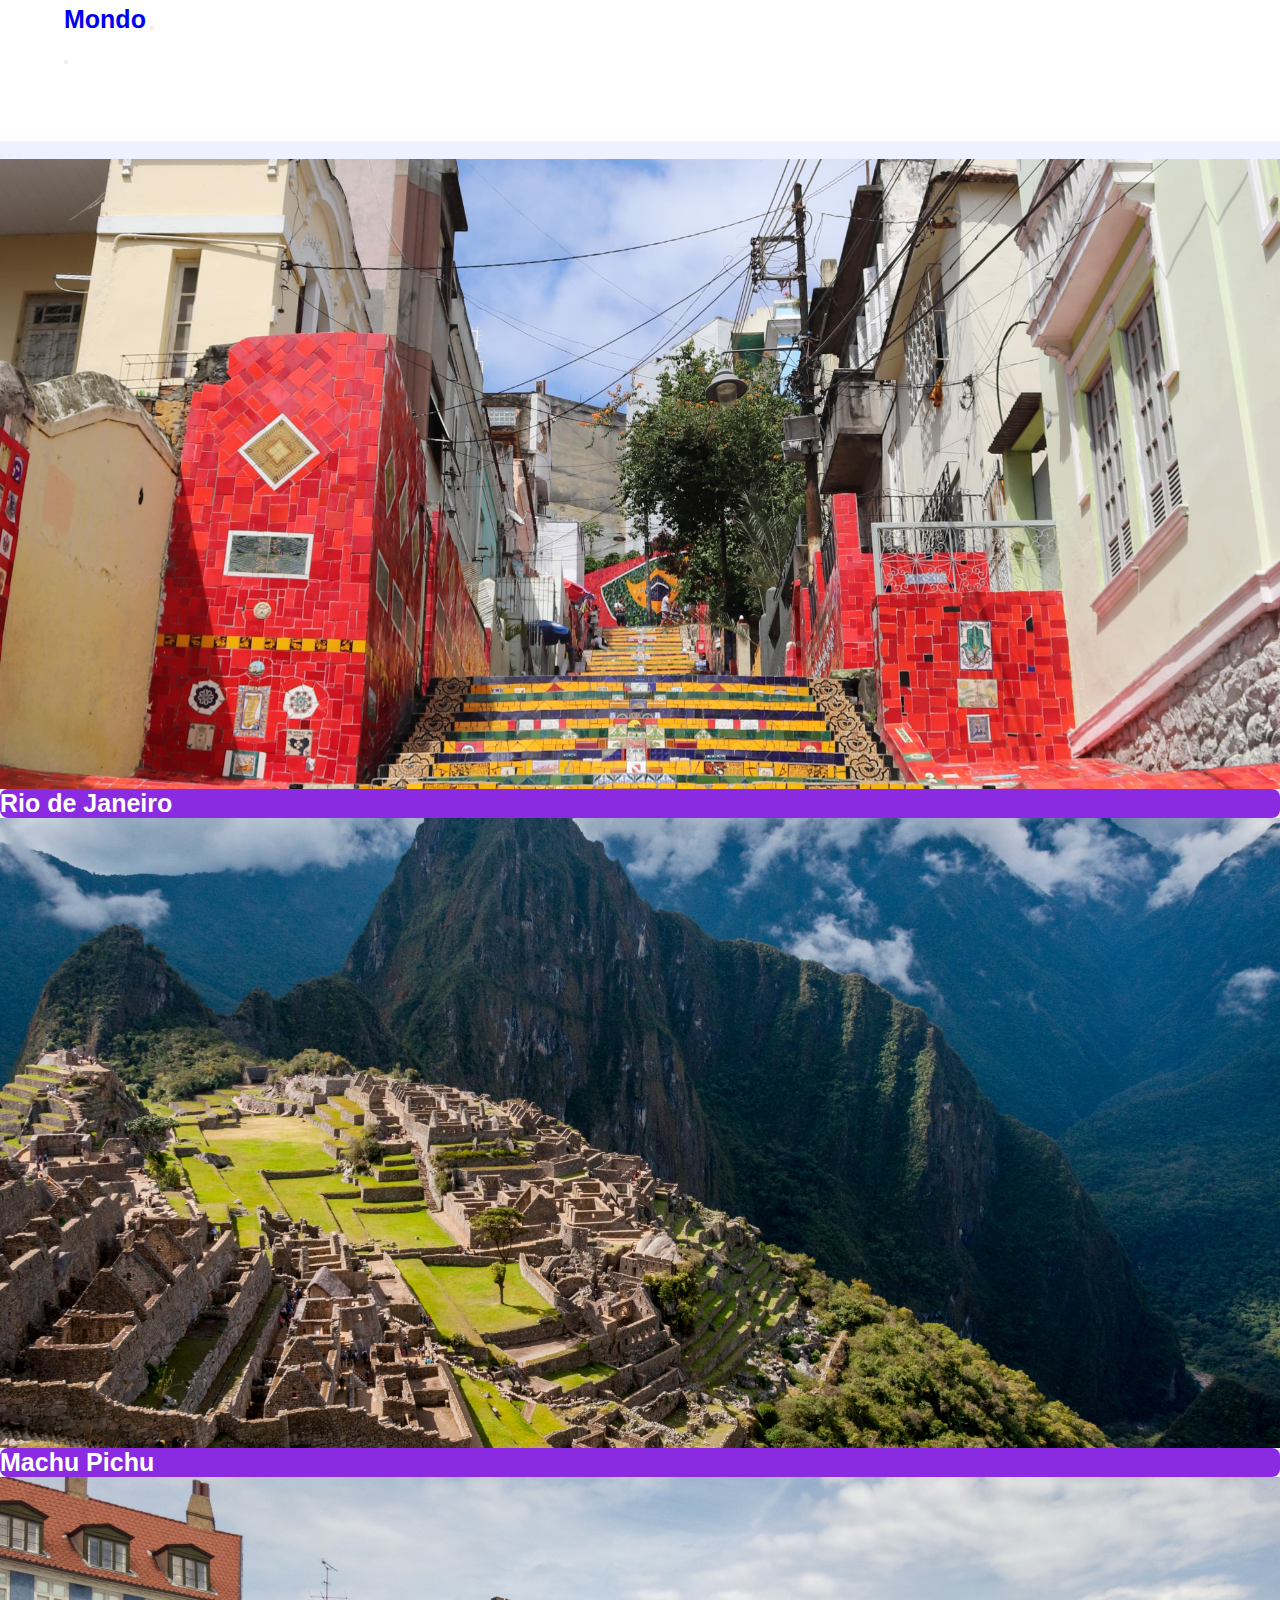
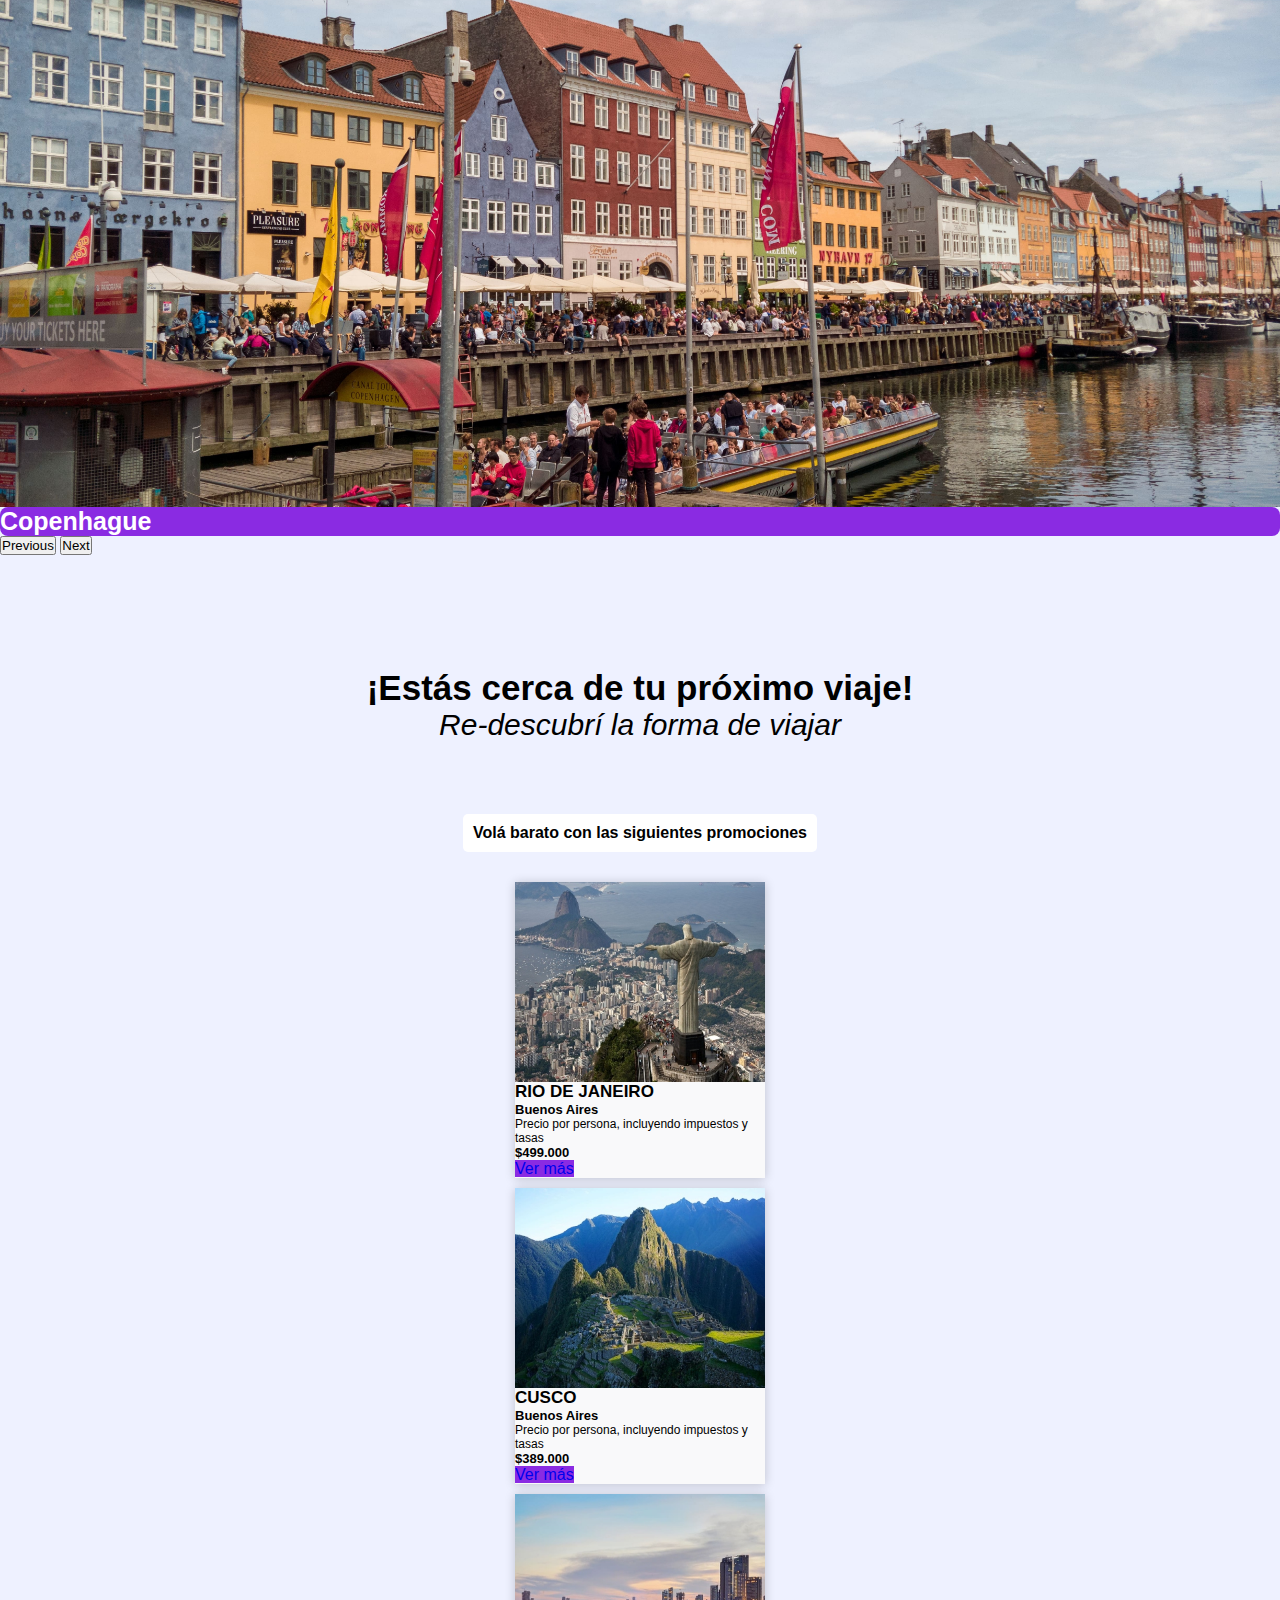
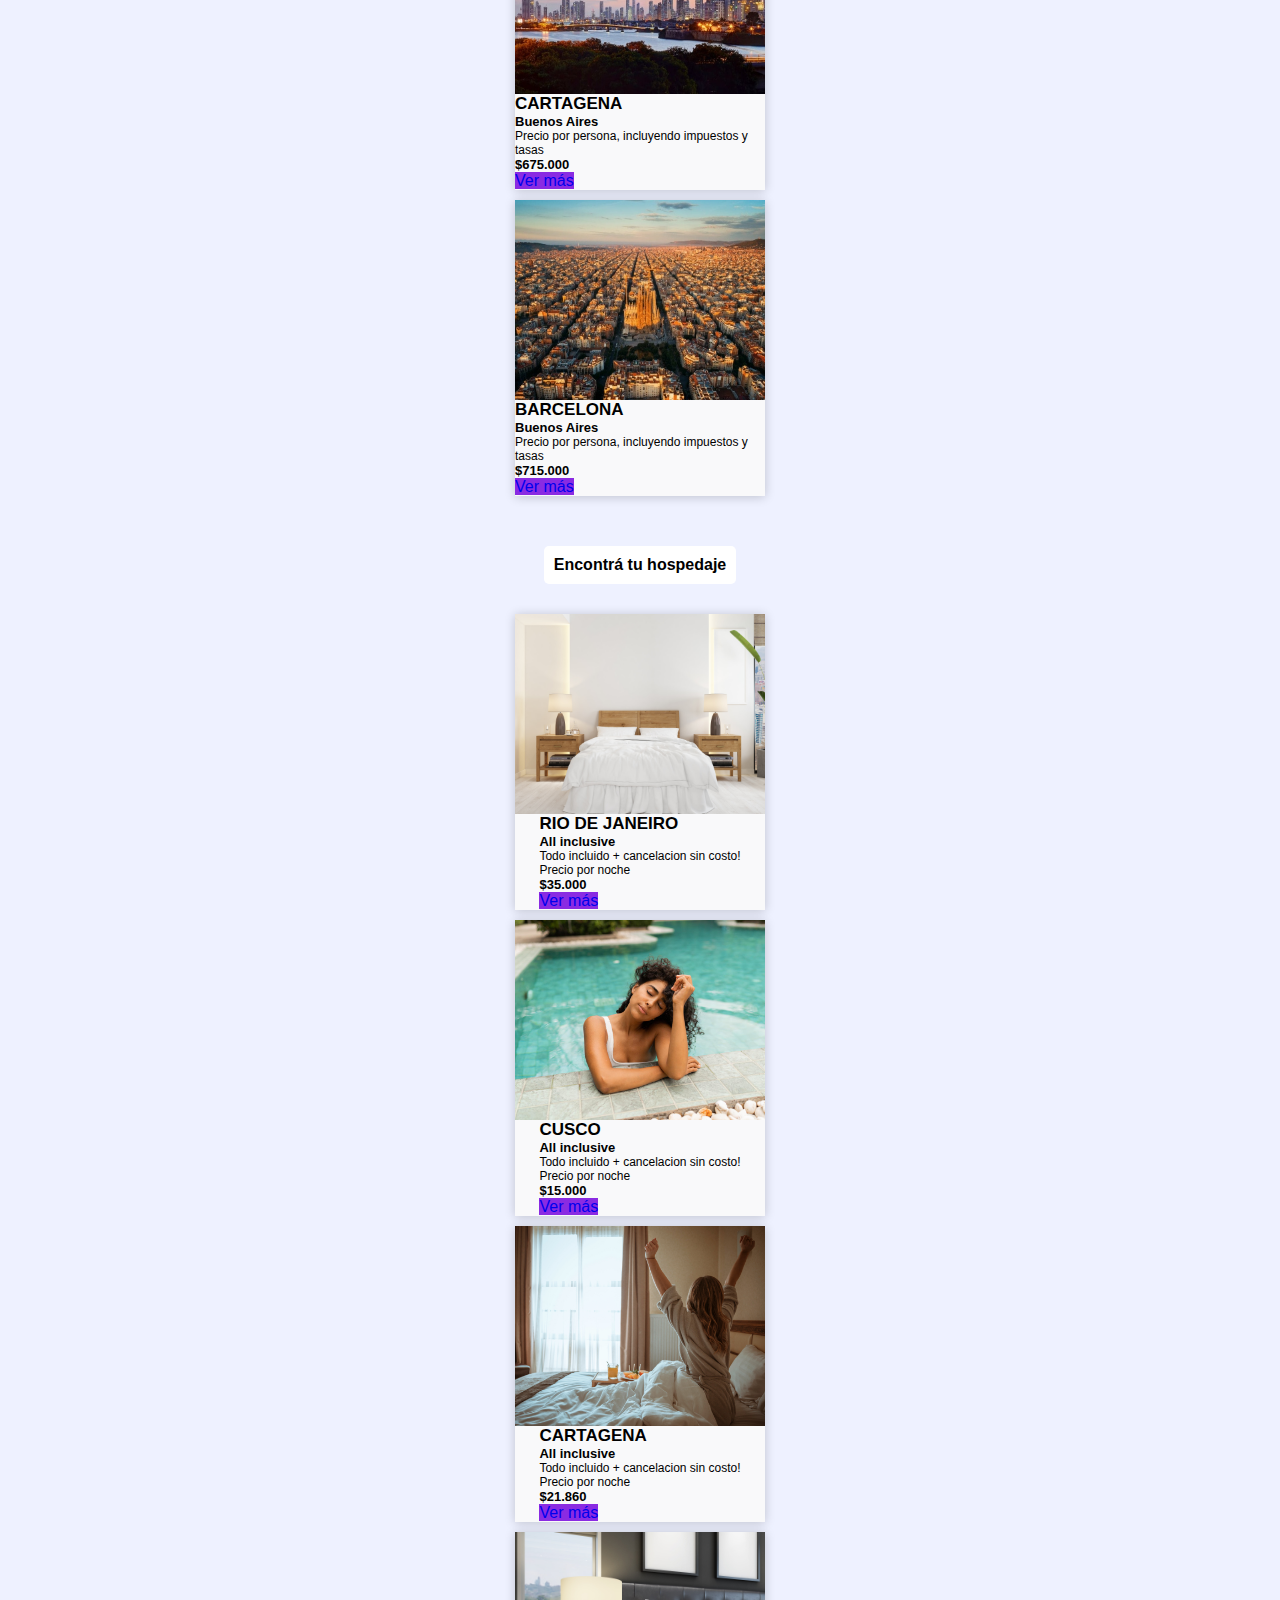
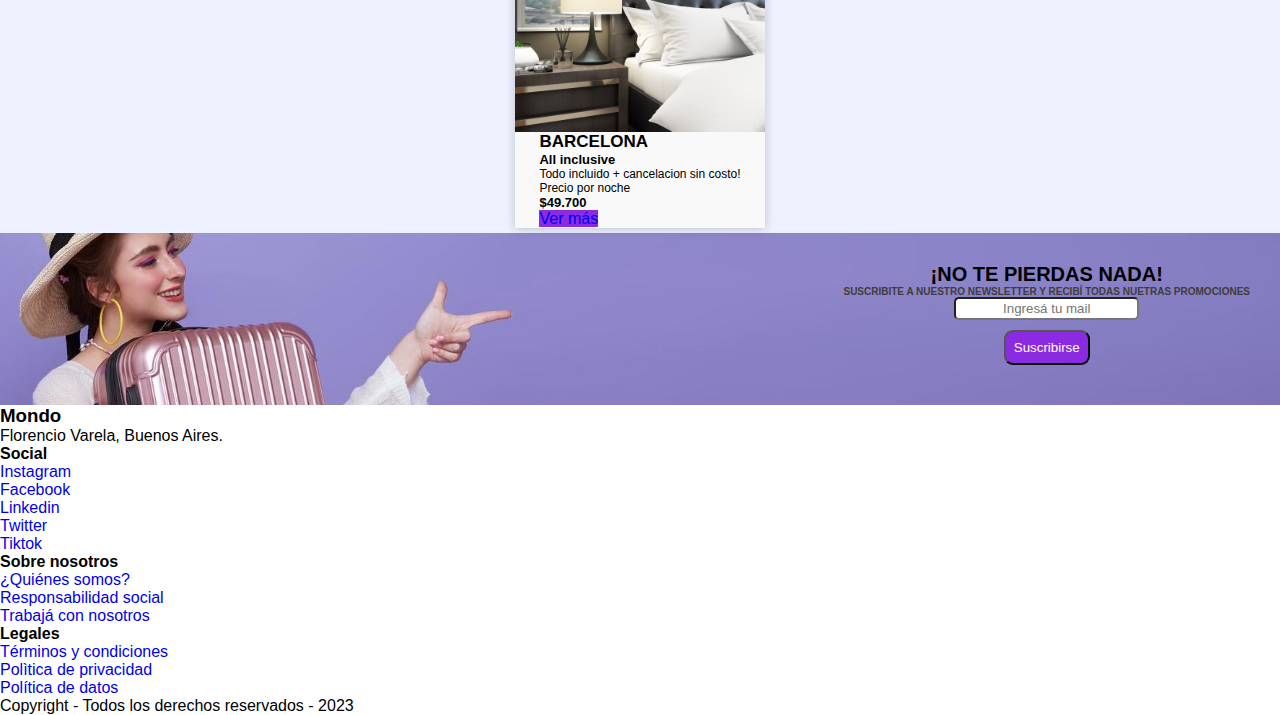
<file: index.html>
<!DOCTYPE html>
<html lang="en">
  <head>
    <meta charset="UTF-8" />
    <meta http-equiv="X-UA-Compatible" content="IE=edge" />
    <meta name="viewport" content="width=device-width, initial-scale=1.0" />
    <!-- seo metatags-->
    <meta name="description" content="Encuentra los mejores pasajes de avión en nuestra página web. Explora una amplia selección de vuelos internacionales, reserva fácilmente y disfruta de tarifas competitivas." >
    <meta name="keywords" content="pasajes, vuelos, boletos, viajes, aerolineas, destinos, reservas, avion">
    <link
      href="https://cdn.jsdelivr.net/npm/bootstrap@5.3.0-alpha3/dist/css/bootstrap.min.css"
      rel="stylesheet"
      integrity="sha384-KK94CHFLLe+nY2dmCWGMq91rCGa5gtU4mk92HdvYe+M/SXH301p5ILy+dN9+nJOZ"
      crossorigin="anonymous"/>
      <!-- favicon-->
    <link rel="Shortcut icon" href="assets/avi.avif" />
    <!-- link a css -->
    <link rel="Stylesheet" href="css/style.css"/>
    <title>Mondo</title>
  </head>
  <body>
    <header>
      <nav class="navbar fixed-top bg-dark navbar-expand-md"  data-bs-theme="dark" >
        <div class="container-fluid">
          <a class="navbar-brand" href="index.html">Mondo</a>
          <button class="navbar-toggler" type="button" data-bs-toggle="offcanvas" data-bs-target="#offcanvasNavbar" aria-controls="offcanvasNavbar" aria-label="Toggle navigation">
            <span class="navbar-toggler-icon"></span>
          </button>
          <div class="offcanvas offcanvas-end" tabindex="-1" id="offcanvasNavbar" aria-labelledby="offcanvasNavbarLabel">
            <div class="offcanvas-header">
              <div class="offcanvas-title" id="offcanvasNavbarLabel">Menu de navegaciòn</div>
              <button type="button" class="btn-close" data-bs-dismiss="offcanvas" aria-label="Close"></button>
            </div>
            <div class="offcanvas-body">
              <ul class="navbar-nav justify-content-end flex-grow-1 pe-3">
                <li class="nav-item">
                  <a class="nav-link active" aria-current="page" href="index.html">Inicio</a>
                </li>
                <li class="nav-item">
                  <a class="nav-link" href="pages/promociones.html">Promociones</a>
                </li>
                <li class="nav-item">
                  <a class="nav-link" href="pages/hospedaje.html">Hospedajes</a>
                </li>
                <li class="nav-item">
                  <a class="nav-link" href="pages/Nosotros.html">Acerca de nosotros</a>
                </li>
                <li class="nav-item">
                  <a class="nav-link" href="pages/contactanos.html">Contactanos</a>
                </li>
            </div>
          </div>
        </div>
      </nav>
    </header>
    <main>
      <!-- inicio carousel -->  
      <div class="carrusel ">
      <div id="carouselExampleCaptions" class="carousel slide">
        <div class="carousel-indicators">
          <button type="button" data-bs-target="#carouselExampleCaptions" data-bs-slide-to="0" class="active" aria-current="true" aria-label="Slide 1"></button>
          <button type="button" data-bs-target="#carouselExampleCaptions" data-bs-slide-to="1" aria-label="Slide 2"></button>
          <button type="button" data-bs-target="#carouselExampleCaptions" data-bs-slide-to="2" aria-label="Slide 3"></button>
        </div>
        <div class="carousel-inner">
          <div class="carousel-item active carrusel ">
            <img src="./assets/pasillos-rio.jpg"  alt="imagen rio de janeiro">
            <div class="carousel-caption  ">
              <p >Rio de Janeiro</p>
            </div>
          </div>
          <div class="carousel-item">
            <img src="./assets/machu-picchu.jpg"  alt="imagen de Machu puchu">
            <div class="carousel-caption ">
              <p>Machu Pichu</p>
            </div>
          </div>
          <div class="carousel-item">
            <img src="./assets/copenhague-canal.jpg"  alt="imagen de copenhague">
            <div class="carousel-caption ">
              <p>Copenhague</p>
            </div>
          </div>
        </div>
        <button class="carousel-control-prev" type="button" data-bs-target="#carouselExampleCaptions" data-bs-slide="prev">
          <span class="carousel-control-prev-icon" aria-hidden="true"></span>
          <span class="visually-hidden">Previous</span>
        </button>
        <button class="carousel-control-next" type="button" data-bs-target="#carouselExampleCaptions" data-bs-slide="next">
          <span class="carousel-control-next-icon" aria-hidden="true"></span>
          <span class="visually-hidden">Next</span>
        </button>
      </div>
    </div>
       <!-- fin carousel -->
      <div class="titulo_principal container-fluid">
        <h1>¡Estás cerca de tu próximo viaje!</h1>
        <p>Re-descubrí la forma de viajar</p>
      </div>
      <div class="sub_titulo_pagina_principal container-fluid">
        <p class="">Volá barato con las siguientes promociones </p>
      </div>
    <div class="contenedor_principal container-fluid">
      <div class="row">
        <div class="contenedor_tarjetas col-lg-3 col-md-4 col-sm-6 col-xs-12">  
            <div class="card">
              <img src="./assets/img1-400.jpg"  alt="imagen de cristo redentor en rio de janeiro" />
              <div class="card-body">
                <h3 class="card-title">Rio de Janeiro</h3>
                <h3 class="card-ciudad-origen">Buenos Aires</h3>
                <p class="card-text">
                  Precio por persona, incluyendo impuestos y tasas</p>
                <p class="card-precio"> $499.000</p>
                <a href="./pages/promociones.html" class="btn btn-primary">Ver más</a>
              </div>
            </div>
        </div>
        <div class="contenedor_tarjetas col-lg-3 col-md-4 col-sm-6 col-xs-12 ">
            <div class="card" >
              <img src="./assets/img2-400.jpg"  alt="imagen de machu pichu" />
              <div class="card-body">
                <h3 class="card-title">Cusco</h3>
                <h3 class="card-ciudad-origen">Buenos Aires</h3>
                <p class="card-text">
                  Precio por persona, incluyendo impuestos y tasas
                </p>
                <p class="card-precio"> $389.000</p>
                <a href="./pages/promociones.html" class="btn btn-primary">Ver más</a>
              </div>
            </div>
        </div>
        <div class="contenedor_tarjetas col-lg-3 col-md-4 col-sm-6 col-xs-12 ">
            <div class="card">
              <img src="./assets/img3-400.jpg"  alt="imagen playa de cartagena" />
              <div class="card-body">
                <h3 class="card-title">Cartagena</h3>
                <h3 class="card-ciudad-origen">Buenos Aires</h3>
                <p class="card-text">
                  Precio por persona, incluyendo impuestos y tasas
                </p>
                <p class="card-precio"> $675.000</p>
                </p>
                <a href="./pages/promociones.html" class="btn btn-primary">Ver más</a>
              </div>
            </div>
        </div>
        <div class="contenedor_tarjetas col-lg-3 col-md-4 col-sm-6 col-xs-12 ">
            <div class="card">
              <img src="./assets/img4-400.jpg"  alt="imagen sagrada familia en barcelona" />
              <div class="card-body">
                <h3 class="card-title">Barcelona</h3>
                <h3 class="card-ciudad-origen">Buenos Aires</h3>
                <p class="card-text">
                  Precio por persona, incluyendo impuestos y tasas
                </p>
                <p class="card-precio"> $715.000</p>
                <a href="./pages/promociones.html" class="btn btn-primary">Ver más</a>
              </div>
            </div>
         </div>
      </div>
    </div>
    <div class="sub_titulo_pagina_principal">
        <p>Encontrá tu hospedaje</p>
    </div>
    <div class="contenedor_principal container-fluid">
      <div class="row">
        <div class="contenedor_tarjetas col-lg-3 col-md-4 col-sm-6 col-xs-12">  
            <div class="card">
              <img src="./assets/hotel-rio.jpg"  alt="imagen habitacion de hotel en rio de janeiro" />
              <div class="card-body">
                <h3 class="card-title">Rio de Janeiro</h3>
                <h3 class="card-ciudad-origen">All inclusive</h3>
                <p class="card-text"> Todo incluido + cancelacion sin costo!</p>
                <p class="card-text">Precio por noche</p>
                <p class="card-precio"> $35.000</p>
                <a href="./pages/hospedaje.html" class="btn btn-primary">Ver más</a>
              </div>
            </div>
        </div>
        <div class="contenedor_tarjetas col-lg-3 col-md-4 col-sm-6 col-xs-12 ">
            <div class="card" >
              <img src="./assets/hotel-cusco.jpg"  alt=" imagen habitacion de hotel de machu pichu" />
              <div class="card-body">
                <h3 class="card-title">Cusco</h3>
                <h3 class="card-ciudad-origen">All inclusive</h3>
                <p class="card-text"> Todo incluido + cancelacion sin costo!</p>
                <p class="card-text">Precio por noche</p>
                <p class="card-precio"> $15.000</p>
                <a href="./pages/hospedaje.html" class="btn btn-primary">Ver más</a>
              </div>
            </div>
        </div>
        <div class="contenedor_tarjetas col-lg-3 col-md-4 col-sm-6 col-xs-12 ">
            <div class="card">
              <img src="./assets/hotel-cartagena.jpg"  alt="imagen habitacion de hotel de cartagena" />
              <div class="card-body">
                <h3 class="card-title">Cartagena</h3>
                <h3 class="card-ciudad-origen">All inclusive</h3>
                <p class="card-text">
                <p class="card-text"> Todo incluido + cancelacion sin costo!</p>
                <p class="card-text">Precio por noche</p>
                <p class="card-precio"> $21.860</p>
                </p>
                <a href="./pages/hospedaje.html" class="btn btn-primary">Ver más</a>
              </div>
            </div>
        </div>
        <div class="contenedor_tarjetas col-lg-3 col-md-4 col-sm-6 col-xs-12 ">
            <div class="card">
              <img src="assets/hotel-barca.jpg"  alt="imagen sagrada familia en barcelona" />
              <div class="card-body">
                <h3 class="card-title">Barcelona</h3>
                <h3 class="card-ciudad-origen">All inclusive</h3>
                <p class="card-text"> Todo incluido + cancelacion sin costo!</p>
                <p class="card-text">Precio por noche</p>
                <p class="card-precio"> $49.700</p>
                <a href="./pages/hospedaje.html" class="btn btn-primary">Ver más</a>
              </div>
            </div>
         </div>
        </div>
    </div>
    <div class="container_newsletter ">        
        <form class="form_newsletter">
          <div class="container_newsletter_centro">
            <h3>¡No te pierdas nada!</h3>
            <p> Suscribite a nuestro newsletter y recibí todas nuetras promociones</p>
            <input class="form-control" type="email" name="" value="" placeholder="Ingresá tu mail" >
            <button class="boton_news" type="button" name="button"> Suscribirse </button> 
          </div>
        </form>
    </div>
    </main>
    <footer>
      <div class="container-fluid">
        <div class="row p-4 bg-secondary text-white ">
          <div class="col-xs-12 col-md-6 col-lg-3">
            <h3 class="titulo-footer">Mondo</h3>  
            <p class="titulo-footer">Florencio Varela, Buenos Aires.</p>
          </div>
          <div class="col-xs-12 col-md-6 col-lg-3">
            <h4 class="titulo-footer">Social</h4>
            <div class="mb-2">
              <a class="text-white text-decoration-none" href="https://www.instagram.com/almundo_ar/">Instagram</a>
            </div>
            <div class="mb-2">
              <a class="text-white text-decoration-none" href="https://www.facebook.com/almundo.argentina">Facebook</a>
            </div>
            <div class="mb-2">
              <a class=" text-white text-decoration-none" href="https://www.linkedin.com/company/almundo-cvc/">Linkedin</a>
            </div>
            <div class="mb-2">
              <a class="text-white text-decoration-none" href="https://twitter.com/almundo_ar">Twitter</a>
            </div>
            <div class="mb-2">
              <a class="text-white text-decoration-none" href="https://www.tiktok.com/@almundo_ar">Tiktok</a>  
            </div>
        </div>
        <div class="col-xs-12 col-md-6 col-lg-3">
          <h4 class="">Sobre nosotros</h4> 
          <div class="mb-2">
            <a class="text-white text-decoration-none" href="#">¿Quiénes somos?</a>  
          </div> 
          <div class="mb-2">
            <a class="text-white text-decoration-none" href="#">Responsabilidad social</a>  
          </div> 
          <div class="mb-2">
            <a class="text-white text-decoration-none" href="#">Trabajá con nosotros</a>  
          </div> 
        </div>
        <div class="text-white col-xs-12 col-md-6 col-lg-3">
          <h4 class="">Legales</h4>  
          <div class="mb-2">
            <a class="text-white text-decoration-none" href="#">Términos y condiciones</a>  
          </div> 
          <div class="mb-2">
            <a class="text-white text-decoration-none" href="#">Polìtica de privacidad</a>  
          </div> 
          <div class="mb-2">
            <a class="text-white text-decoration-none" href="#">Política de datos</a>  
          </div> 
        </div>
        <div class="col-xs-12 pt-3" >
          <p class="text-white text-center">Copyright - Todos los derechos reservados - 2023</p>
        </div>
      </div>
     </div>
    </footer>
    <!-- script de bootstrap-->
    <script
      src="https://cdn.jsdelivr.net/npm/bootstrap@5.3.0-alpha3/dist/js/bootstrap.bundle.min.js"
      integrity="sha384-ENjdO4Dr2bkBIFxQpeoTz1HIcje39Wm4jDKdf19U8gI4ddQ3GYNS7NTKfAdVQSZe"
      crossorigin="anonymous"
    ></script>
  </body>
</html>
</file>
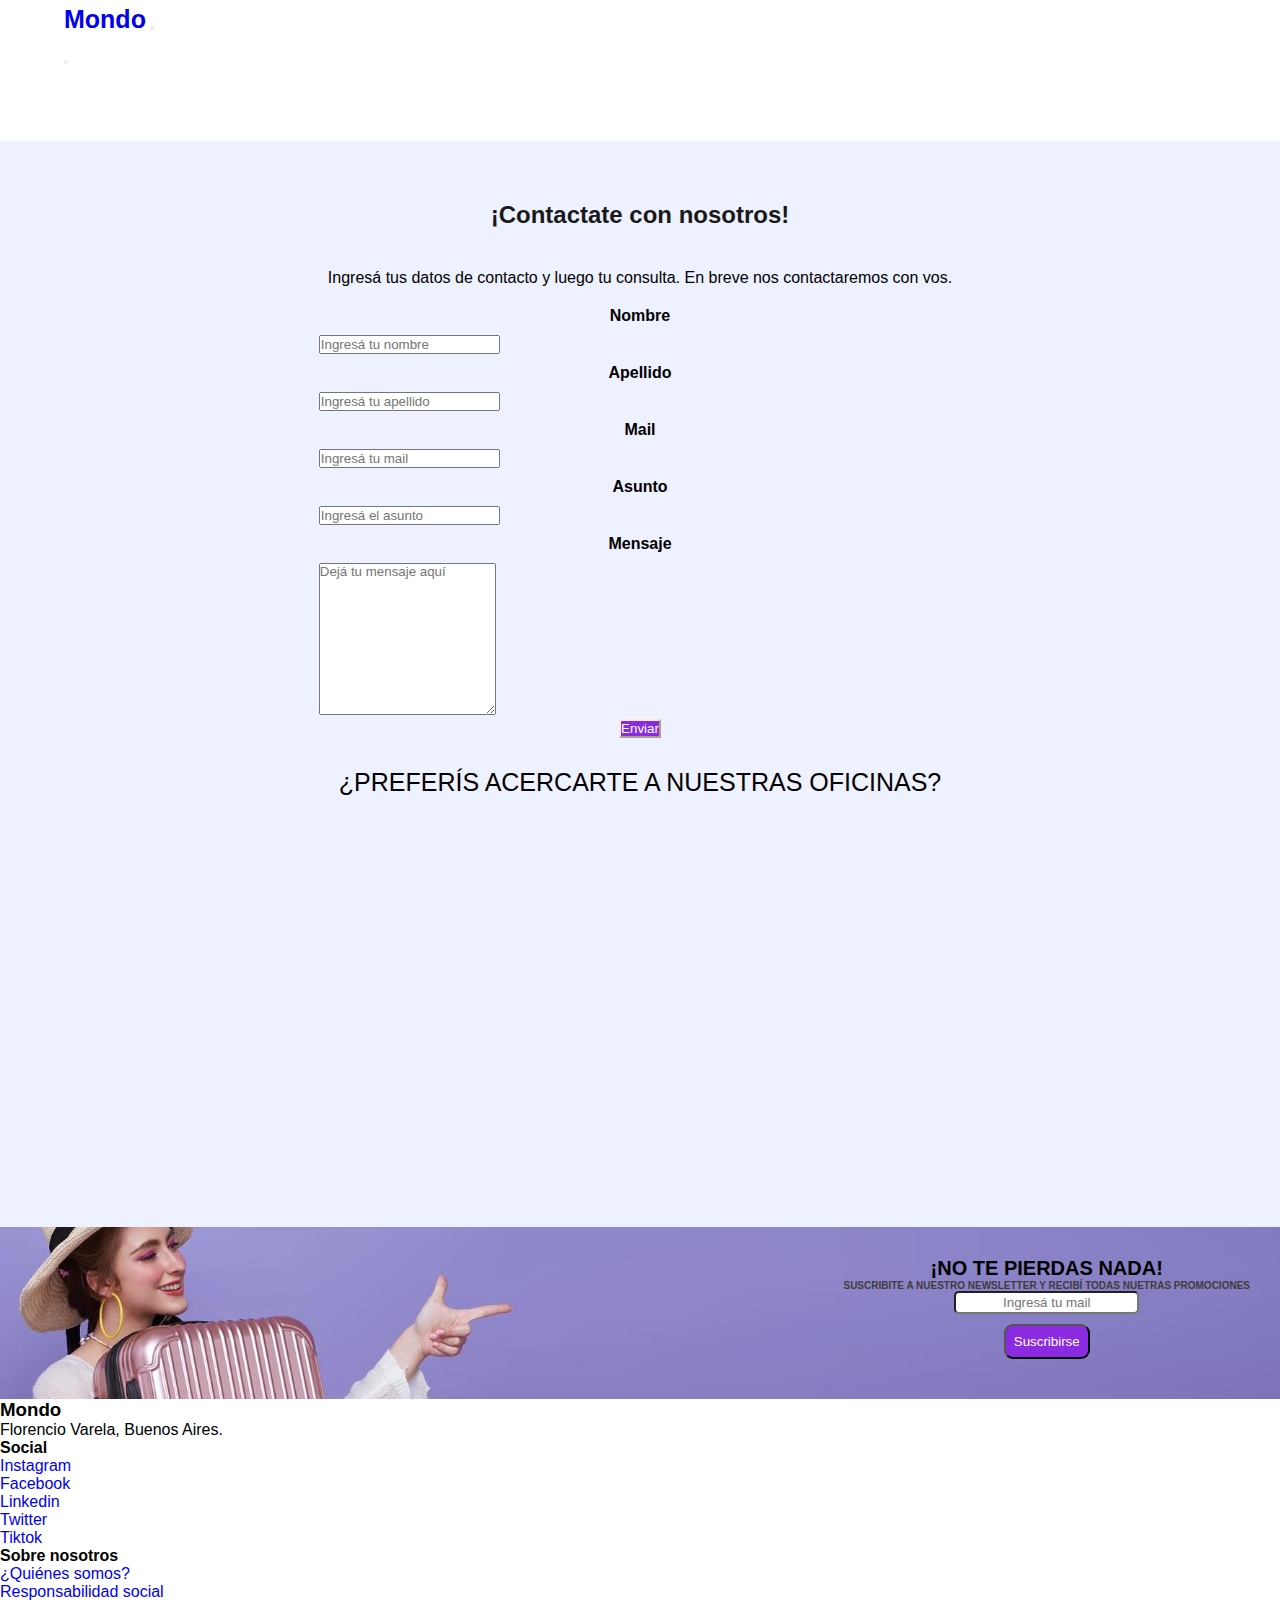
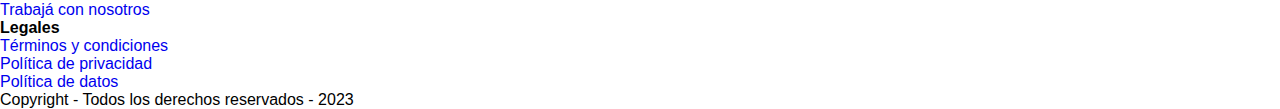
<file: pages/contactanos.html>
<!DOCTYPE html>
<html lang="en">
<head>
    <meta charset="UTF-8">
    <meta http-equiv="X-UA-Compatible" content="IE=edge">
    <meta name="viewport" content="width=device-width, initial-scale=1.0">
    <!-- seo metatags-->
    <meta name="description" content="Contáctanos para obtener más información sobre nuestros servicios. Estamos aquí para responder tus preguntas, brindarte asistencia personalizada y ayudarte en lo que necesites." >
    <meta name="keywords" content="contacto, información, consulta, mensaje, correo electrónico, teléfono, formulario, atención al cliente, soporte, ayuda, comunicación, preguntas, dudas, asistencia, asesoramiento">
    <link
    href="https://cdn.jsdelivr.net/npm/bootstrap@5.3.0-alpha3/dist/css/bootstrap.min.css"
    rel="stylesheet"
    integrity="sha384-KK94CHFLLe+nY2dmCWGMq91rCGa5gtU4mk92HdvYe+M/SXH301p5ILy+dN9+nJOZ"
    crossorigin="anonymous"/>
  <link rel="Shortcut icon" href="../assets/avi.avif" />
  <link rel="Stylesheet" href="../css/style.css"/>
    <title>Contactanos</title>
</head>
<body>
    <header>
        <nav class="navbar bg-personalizado fixed-top navbar bg-dark navbar-expand-md"  data-bs-theme="dark" >
          <div class="container-fluid">
            <a class="navbar-brand" href="../index.html">Mondo</a>
            <button class="navbar-toggler" type="button" data-bs-toggle="offcanvas" data-bs-target="#offcanvasNavbar" aria-controls="offcanvasNavbar" aria-label="Toggle navigation">
              <span class="navbar-toggler-icon"></span>
            </button>
            <div class="offcanvas offcanvas-end" tabindex="-1" id="offcanvasNavbar" aria-labelledby="offcanvasNavbarLabel">
              <div class="offcanvas-header">
                <div class="offcanvas-title" id="offcanvasNavbarLabel">Menú de navegación</div>
                <button type="button" class="btn-close" data-bs-dismiss="offcanvas" aria-label="Close"></button>
              </div>
              <div class="offcanvas-body">
                <ul class="navbar-nav justify-content-end flex-grow-1 pe-3">
                  <li class="nav-item">
                    <a class="nav-link active" aria-current="page" href="../index.html">Inicio</a>
                  </li>
                  <li class="nav-item">
                    <a class="nav-link" href="promociones.html">Promociones</a>
                  </li>
                  <li class="nav-item">
                    <a class="nav-link" href="hospedaje.html">Hospedajes</a>
                  </li>
                  <li class="nav-item">
                    <a class="nav-link" href="Nosotros.html">Acerca de nosotros</a>
                  </li>
                  <li class="nav-item">
                    <a class="nav-link" href="contactanos.html">Contactanos</a>
                  </li>
              </div>
            </div>
          </div>
        </nav>
    </header>
    <main class="contenedor_main">
        <div class="container_titulo">
           <h2 class="titulo_principal_contacto">¡Contactate con nosotros!</h2>
        </div>
      <div class="titulo_contacto ">
        <p>Ingresá tus datos de contacto y luego tu consulta. En breve nos contactaremos con vos.</p>
      </div>
      <div class="container ">
        <div class="row container-fluid justify-content-center">
          <form class="row g-3">
            <div class=" col-lg-6 col-md-12 col-xs-12">
              <label for="imputnombre" class="form-label ">Nombre</label>
              <input type="name" class="form-control" id="imputnombre" placeholder="Ingresá tu nombre">
            </div>
            <div class="col-lg-6 col-md-12 col-xs-12">
              <label for="imputapellido" class="form-label">Apellido</label>
              <input type="apellido" class="form-control" id="imputapellido" placeholder="Ingresá tu apellido">  
            </div>
            <div class="col-lg-6 col-md-12 col-xs-12">
              <label for="imputmail" class="form-label">Mail</label>
              <input type="apellido" class="form-control" id="imputmail" placeholder="Ingresá tu mail">  
            </div>
            <div class="col-lg-6 col-md-12 col-xs-12">
              <label for="imputasunto" class="form-label">Asunto</label>
              <input type="asunto" class="form-control" id="imputasunto" placeholder="Ingresá el asunto">  
            </div>
            <div class="col-12">
              <label for="mensajeinput" class="form-label">Mensaje</label>
              <textarea class="form-control"  id="mensajeinput" cols="20" rows="10" placeholder="Dejá tu mensaje aquí"></textarea>
            </div>
            <div class="col-12 container_boton">
              <button type="submit" class="btn boton">
                Enviar
              </button> 
            </div>
          </form>
          <div class="titulo_mapa col-12">
            <p class=> ¿Preferís acercarte a nuestras oficinas?</p>
          </div>
          <div class="mapa col-12 ">
            <iframe class="col-lg-6 col-md-6 col-sm-12 col-xs-12  " src="https://www.google.com/maps/embed?pb=!1m18!1m12!1m3!1d21656.777756991924!2d-58.55153116026595!3d-34.81670181489307!2m3!1f0!2f0!3f0!3m2!1i1024!2i768!4f13.1!3m3!1m2!1s0x95bcd0f4e2dea557%3A0xf19b6f81d441cc3b!2sAeropuerto%20Internacional%20Ezeiza!5e0!3m2!1ses!2sar!4v1686847592333!5m2!1ses!2sar"   style="border:0;" allowfullscreen="" loading="lazy" referrerpolicy="no-referrer-when-downgrade"></iframe>
          </div> 
         </div>
       </div>
     </div>
    </div> 
      <div class="container_newsletter ">        
        <form class="form_newsletter">
          <div class="container_newsletter_centro">
           <h3>¡No te pierdas nada!</h3>
           <p> Suscribite a nuestro newsletter y recibí todas nuetras promociones</p>
           <input class="form-control" type="email" name="" value="" placeholder="Ingresá tu mail" >
           <button class="boton_news" type="button" name="button"> Suscribirse </button> 
          </div>
        </form>
     </div>
    </div>
    </main>
    <footer>
      <div class="container-fluid">
        <div class="row p-4 bg-secondary text-white ">
          <div class="col-xs-12 col-md-6 col-lg-3">
            <h3 class="titulo-footer">Mondo</h3>  
            <p class="titulo-footer">Florencio Varela, Buenos Aires.</p>
          </div>
        <div class="col-xs-12 col-md-6 col-lg-3">
          <h4 class="titulo-footer">Social</h4>
          <div class="mb-2">
            <a class="text-white text-decoration-none" href="https://www.instagram.com/almundo_ar/">Instagram</a>
          </div>
          <div class="mb-2">
            <a class="text-white text-decoration-none" href="https://www.facebook.com/almundo.argentina">Facebook</a>
          </div>
          <div class="mb-2">
            <a class=" text-white text-decoration-none" href="https://www.linkedin.com/company/almundo-cvc/">Linkedin</a>
          </div>
          <div class="mb-2">
            <a class="text-white text-decoration-none" href="https://twitter.com/almundo_ar">Twitter</a>
          </div>
          <div class="mb-2">
            <a class="text-white text-decoration-none" href="https://www.tiktok.com/@almundo_ar">Tiktok</a>  
          </div>
        </div>
        <div class="col-xs-12 col-md-6 col-lg-3">
          <h4 class="">Sobre nosotros</h4> 
          <div class="mb-2">
            <a class="text-white text-decoration-none" href="#">¿Quiénes somos?</a>  
          </div> 
          <div class="mb-2">
            <a class="text-white text-decoration-none" href="#">Responsabilidad social</a>  
          </div> 
          <div class="mb-2">
            <a class="text-white text-decoration-none" href="#">Trabajá con nosotros</a>  
          </div> 
        </div>
        <div class="text-white col-xs-12 col-md-6 col-lg-3">
          <h4 class="">Legales</h4>  
          <div class="mb-2">
            <a class="text-white text-decoration-none" href="#">Términos y condiciones</a>  
          </div> 
          <div class="mb-2">
            <a class="text-white text-decoration-none" href="#">Política de privacidad</a>  
          </div> 
          <div class="mb-2">
            <a class="text-white text-decoration-none" href="#">Política de datos</a>  
          </div> 
        </div>
        <div class="col-xs-12 pt-3" >
          <p class="text-white text-center">Copyright - Todos los derechos reservados - 2023</p>
        </div>
      </div>
    </div>
    </footer>
    <!-- script de bootstrap-->
      <script
        src="https://cdn.jsdelivr.net/npm/bootstrap@5.3.0-alpha3/dist/js/bootstrap.bundle.min.js"
        integrity="sha384-ENjdO4Dr2bkBIFxQpeoTz1HIcje39Wm4jDKdf19U8gI4ddQ3GYNS7NTKfAdVQSZe"
        crossorigin="anonymous"
      ></script>
    
</body>
</html>
</file>
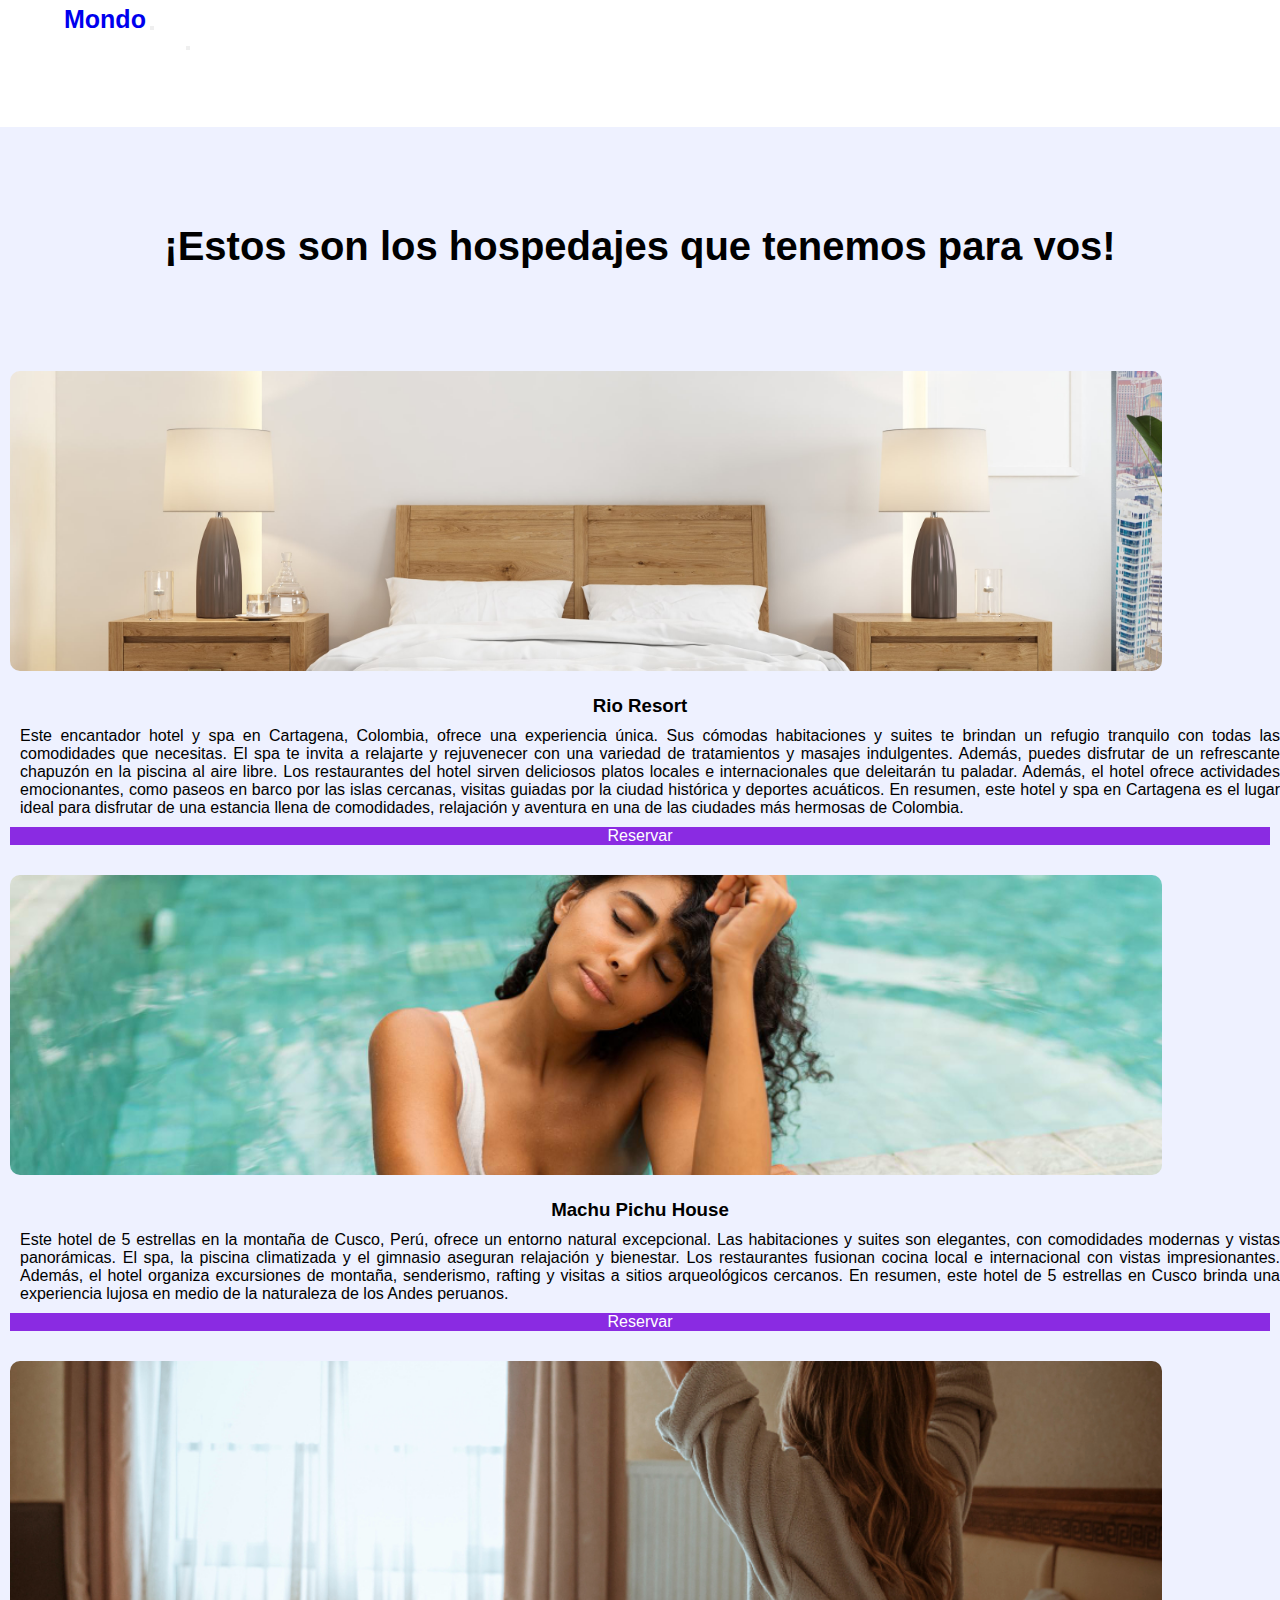
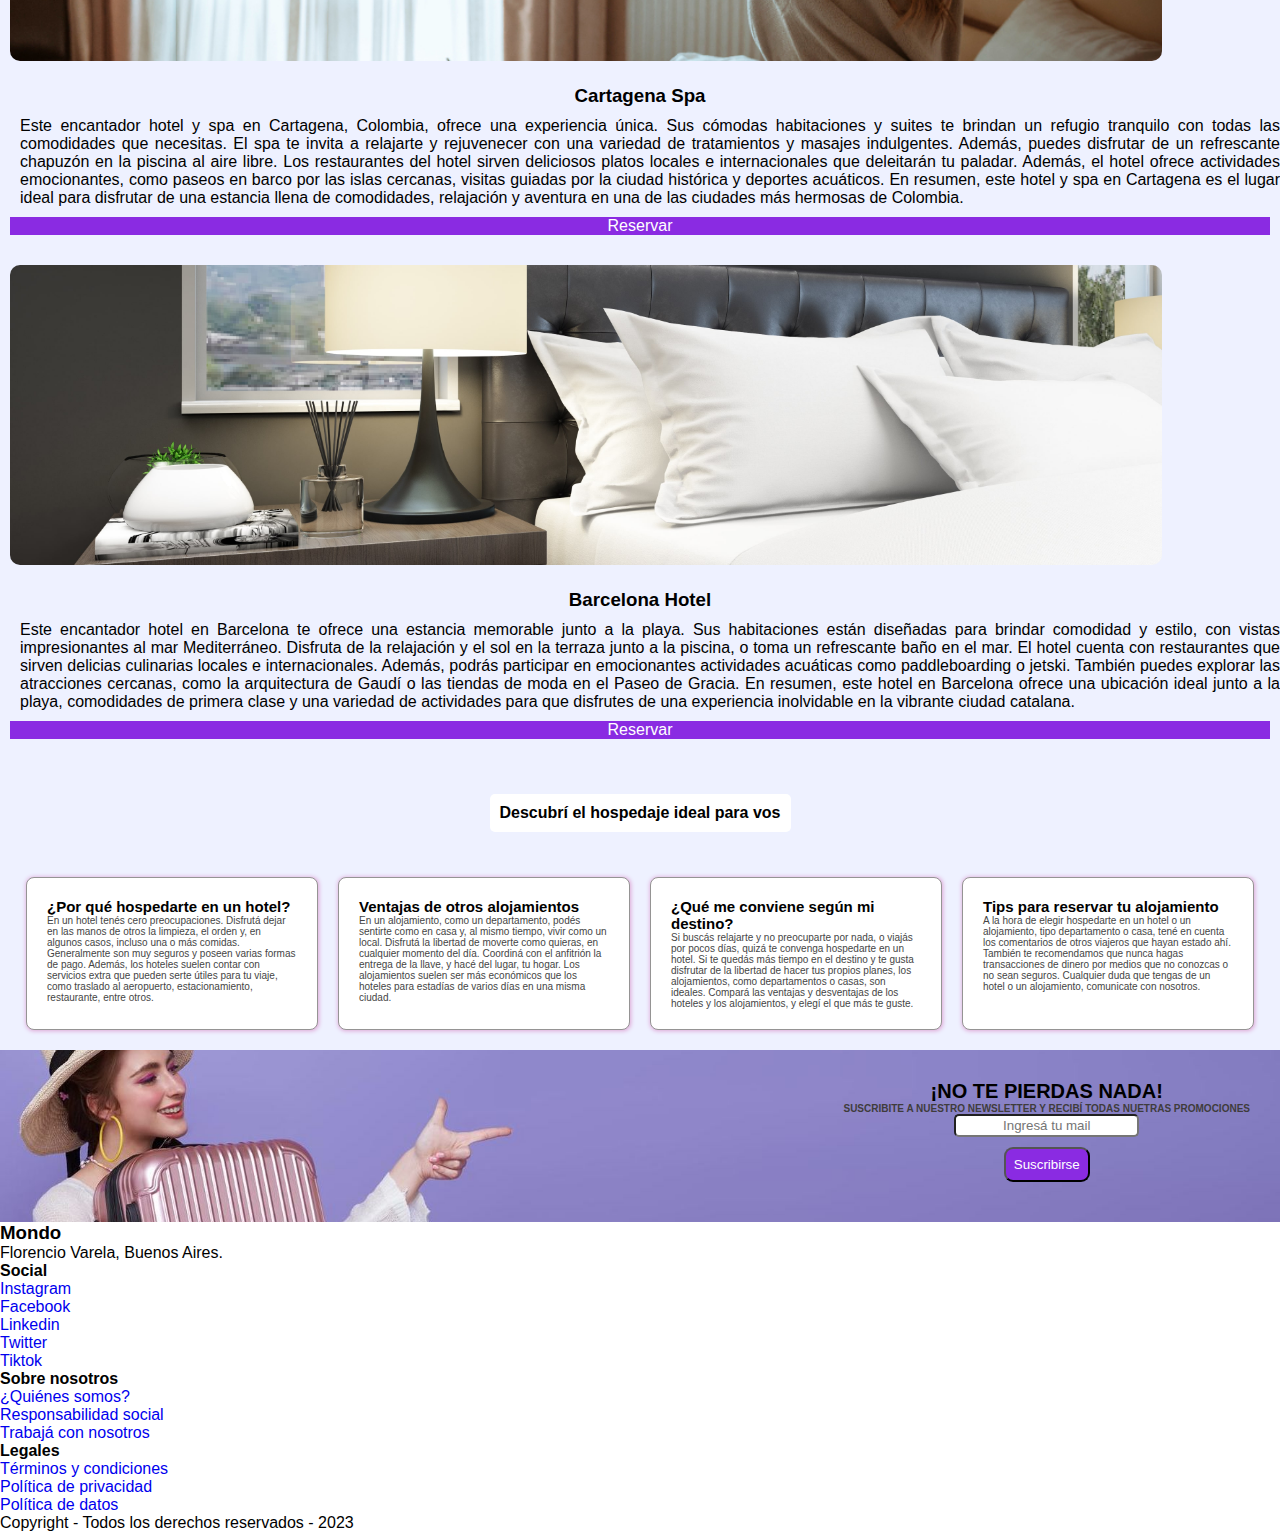
<file: pages/hospedaje.html>
<!DOCTYPE html>
<html lang="en">
<head>
    <meta charset="UTF-8">
    <meta http-equiv="X-UA-Compatible" content="IE=edge">
    <meta name="viewport" content="width=device-width, initial-scale=1.0">
    <!-- seo metatags-->
    <meta name="description" content="Encuentra los mejores hospedajes en los hoteles más destacados en nuestra página web. Descubre una amplia selección de opciones de alojamiento de lujo, desde hoteles boutique hasta resorts de renombre mundial." >
    <meta name="keywords" content="alquiler, hospedajes, apartamentos, casas, habitaciones, villas, chalets, cabañas, alojamiento, vacaciones,  reservas, turismo, viajes, temporadas, escapadas, ciudad, turismo rural, experiencias, confort, comodidad, servicios, económicos">
    <link
    href="https://cdn.jsdelivr.net/npm/bootstrap@5.3.0-alpha3/dist/css/bootstrap.min.css"
    rel="stylesheet"
    integrity="sha384-KK94CHFLLe+nY2dmCWGMq91rCGa5gtU4mk92HdvYe+M/SXH301p5ILy+dN9+nJOZ"
    crossorigin="anonymous"/>
  <link rel="Shortcut icon" href="../assets/avi.avif" />
  <link rel="Stylesheet" href="../css/style.css"/>
    <title>Hospedaje</title>
</head>
<body>
    <header>
        <nav class="navbar bg-personalizado fixed-top navbar bg-dark navbar-expand-md"  data-bs-theme="dark" >
          <div class="container-fluid">
            <a class="navbar-brand" href="../index.html">Mondo</a>
            <button class="navbar-toggler" type="button" data-bs-toggle="offcanvas" data-bs-target="#offcanvasNavbar" aria-controls="offcanvasNavbar" aria-label="Toggle navigation">
              <span class="navbar-toggler-icon"></span>
            </button>
            <div class="offcanvas offcanvas-end" tabindex="-1" id="offcanvasNavbar" aria-labelledby="offcanvasNavbarLabel">
              <div class="offcanvas-header">
                <di3 class="offcanvas-title" id="offcanvasNavbarLabel">Menú de navegación</di3>
                <button type="button" class="btn-close" data-bs-dismiss="offcanvas" aria-label="Close"></button>
              </div>
              <div class="offcanvas-body">
                <ul class="navbar-nav justify-content-end flex-grow-1 pe-3">
                  <li class="nav-item">
                    <a class="nav-link active" aria-current="page" href="../index.html">Inicio</a>
                  </li>
                  <li class="nav-item">
                    <a class="nav-link" href="promociones.html">Promociones</a>
                  </li>
                  <li class="nav-item">
                    <a class="nav-link" href="hospedaje.html">Hospedajes</a>
                  </li>
                  <li class="nav-item">
                    <a class="nav-link" href="Nosotros.html">Acerca de nosotros</a>
                  </li>
                  <li class="nav-item">
                    <a class="nav-link" href="contactanos.html">Contactanos</a>
                  </li>
              </div>
            </div>
          </div>
        </nav>
    </header>
    <main>
      <div class="titulo_principal">
        <h2>¡Estos son los hospedajes que tenemos para vos!</h2>
      </div>
      <div class="container-fluid">
      <div class="contenedor_principal_hospedaje ">
        <div class="row">
          <div class=" col-lg-4 col-md-12 col-sm-12 col-xs-12">
                <img class="imagen_hotel" src="../assets/hotel-rio.jpg"  alt="imagen habitacion de hotel en rio de janeiro"/>
          </div>
          <div class="info_hotel col-lg-8 col-md-12 col-sm-12 col-xs-12">
            <h3 class=""> Rio Resort</h3>
            <p class="descripcion_hotel" >Este encantador hotel y spa en Cartagena, Colombia, ofrece una experiencia única. Sus cómodas habitaciones y suites te brindan un refugio tranquilo con todas las comodidades que necesitas. El spa te invita a relajarte y rejuvenecer con una variedad de tratamientos y masajes indulgentes. Además, puedes disfrutar de un refrescante chapuzón en la piscina al aire libre. Los restaurantes del hotel sirven deliciosos platos locales e internacionales que deleitarán tu paladar. Además, el hotel ofrece actividades emocionantes, como paseos en barco por las islas cercanas, visitas guiadas por la ciudad histórica y deportes acuáticos. En resumen, este hotel y spa en Cartagena es el lugar ideal para disfrutar de una estancia llena de comodidades, relajación y aventura en una de las ciudades más hermosas de Colombia.</p>
            <a href="#" class="btn bonton_hospedaje">Reservar</a>
          </div>
        </div>
        <div class="row ">
          <div class=" col-lg-4 col-md-12 col-sm-12 col-xs-12">
            <img class="imagen_hotel" src="../assets/hotel-cusco.jpg"  alt="imagen habitacion de hotel en Machu Pichu"/>
          </div> 
          <div class="info_hotel col-lg-8 col-md-12 col-sm-12 col-xs-12">
            <h3> Machu Pichu House</h3>
            <p class="descripcion_hotel">Este hotel de 5 estrellas en la montaña de Cusco, Perú, ofrece un entorno natural excepcional. Las habitaciones y suites son elegantes, con comodidades modernas y vistas panorámicas. El spa, la piscina climatizada y el gimnasio aseguran relajación y bienestar. Los restaurantes fusionan cocina local e internacional con vistas impresionantes. Además, el hotel organiza excursiones de montaña, senderismo, rafting y visitas a sitios arqueológicos cercanos. En resumen, este hotel de 5 estrellas en Cusco brinda una experiencia lujosa en medio de la naturaleza de los Andes peruanos.</p>
            <a href="#" class="btn bonton_hospedaje">Reservar</a>
          </div>
        </div>
        <div class="row">
          <div class="col-lg-4 col-md-12 col-sm-12 col-xs-12">
              <img class="imagen_hotel" src="../assets/hotel-cartagena.jpg"  alt="imagen habitacion de hotel en cartagena"/>
          </div>
          <div class="info_hotel col-lg-8 col-md-12 col-sm-12 col-xs-12">
            <h3>Cartagena Spa</h3>
            <p class="descripcion_hotel">Este encantador hotel y spa en Cartagena, Colombia, ofrece una experiencia única. Sus cómodas habitaciones y suites te brindan un refugio tranquilo con todas las comodidades que necesitas. El spa te invita a relajarte y rejuvenecer con una variedad de tratamientos y masajes indulgentes. Además, puedes disfrutar de un refrescante chapuzón en la piscina al aire libre. Los restaurantes del hotel sirven deliciosos platos locales e internacionales que deleitarán tu paladar. Además, el hotel ofrece actividades emocionantes, como paseos en barco por las islas cercanas, visitas guiadas por la ciudad histórica y deportes acuáticos. En resumen, este hotel y spa en Cartagena es el lugar ideal para disfrutar de una estancia llena de comodidades, relajación y aventura en una de las ciudades más hermosas de Colombia.</p>
            <a href="#" class="btn bonton_hospedaje">Reservar</a>
          </div>
        </div>  
        <div class="row">
          <div class="col-lg-4 col-md-12 col-sm-12 col-xs-12">
            <img class="imagen_hotel" src="../assets/hotel-barca.jpg"  alt="imagen habitacion de hotel en barcelona"/>
          </div>
          <div class="info_hotel col-lg-8 col-md-12 col-sm-12 col-xs-12">
            <h3>Barcelona Hotel</h3>
            <p class="descripcion_hotel">Este encantador hotel en Barcelona te ofrece una estancia memorable junto a la playa. Sus habitaciones están diseñadas para brindar comodidad y estilo, con vistas impresionantes al mar Mediterráneo. Disfruta de la relajación y el sol en la terraza junto a la piscina, o toma un refrescante baño en el mar. El hotel cuenta con restaurantes que sirven delicias culinarias locales e internacionales. Además, podrás participar en emocionantes actividades acuáticas como paddleboarding o jetski. También puedes explorar las atracciones cercanas, como la arquitectura de Gaudí o las tiendas de moda en el Paseo de Gracia. En resumen, este hotel en Barcelona ofrece una ubicación ideal junto a la playa, comodidades de primera clase y una variedad de actividades para que disfrutes de una experiencia inolvidable en la vibrante ciudad catalana.</p>
            <a href="#" class="btn bonton_hospedaje">Reservar</a>
            </div>
          </div>
      </div>  
      <div class="sub_titulo_pagina_principal">
        <p>Descubrí el hospedaje ideal para vos</p>
      </div>
      <div class="container-fluid">
        <div class="row contenedor_recomendaciones">
          <div class="recomendaciones col-sm-12 col-xs-12 col-md-6 col-lg-3 ">
            <h3>¿Por qué hospedarte en un hotel?</h3>
            <p>En un hotel tenés cero preocupaciones. Disfrutá dejar en las manos de otros la limpieza, el orden y, en algunos casos, incluso una o más comidas. Generalmente son muy seguros y poseen varias formas de pago. Además, los hoteles suelen contar con servicios extra que pueden serte útiles para tu viaje, como traslado al aeropuerto, estacionamiento, restaurante, entre otros.</p>
          </div>
          <div class="recomendaciones col-sm-12 col-xs-12 col-md-6 col-lg-3">
            <h3>Ventajas de otros alojamientos</h3>
            <p>En un alojamiento, como un departamento, podés sentirte como en casa y, al mismo tiempo, vivir como un local. Disfrutá la libertad de moverte como quieras, en cualquier momento del día. Coordiná con el anfitrión la entrega de la llave, y hacé del lugar, tu hogar. Los alojamientos suelen ser más económicos que los hoteles para estadías de varios días en una misma ciudad.</p>
          </div>
          <div class="recomendaciones col-sm-12 col-xs-12 col-md-6 col-lg-3">
            <h3>¿Qué me conviene según mi destino?</h3>
            <p>Si buscás relajarte y no preocuparte por nada, o viajás por pocos días, quizá te convenga hospedarte en un hotel. Si te quedás más tiempo en el destino y te gusta disfrutar de la libertad de hacer tus propios planes, los alojamientos, como departamentos o casas, son ideales. Compará las ventajas y desventajas de los hoteles y los alojamientos, y elegí el que más te guste.</p>
          </div>
          <div class="recomendaciones col-sm-12 col-xs-12 col-md-6 col-lg-3">
            <h3>Tips para reservar tu alojamiento</h3>
            <p>A la hora de elegir hospedarte en un hotel o un alojamiento, tipo departamento o casa, tené en cuenta los comentarios de otros viajeros que hayan estado ahí. También te recomendamos que nunca hagas transacciones de dinero por medios que no conozcas o no sean seguros. Cualquier duda que tengas de un hotel o un alojamiento, comunicate con nosotros.</p>
          </div>
        </div>
     </div>
    </div>
     <div class="container_newsletter ">        
      <form class="form_newsletter">
          <div class="container_newsletter_centro">
            <h3>¡No te pierdas nada!</h3>
            <p> Suscribite a nuestro newsletter y recibí todas nuetras promociones</p>
            <input class="form-control" type="email" name="" value="" placeholder="Ingresá tu mail" >
            <button class="boton_news" type="button" name="button"> Suscribirse </button> 
          </div>
        </form>
      </div>
    </main>
    <footer>
      <div class="container-fluid">
        <div class="row p-4 bg-secondary text-white ">
            <div class="col-xs-12 col-md-6 col-lg-3">
              <h3 class="titulo-footer">Mondo</h3>  
              <p class="titulo-footer">Florencio Varela, Buenos Aires.</p>
            </div>
          <div class="col-xs-12 col-md-6 col-lg-3">
              <h4 class="titulo-footer">Social</h4>
              <div class="mb-2">
                <a class="text-white text-decoration-none" href="https://www.instagram.com/almundo_ar/">Instagram</a>
              </div>
              <div class="mb-2">
                <a class="text-white text-decoration-none" href="https://www.facebook.com/almundo.argentina">Facebook</a>
              </div>
              <div class="mb-2">
                <a class=" text-white text-decoration-none" href="https://www.linkedin.com/company/almundo-cvc/">Linkedin</a>
              </div>
              <div class="mb-2">
                <a class="text-white text-decoration-none" href="https://twitter.com/almundo_ar">Twitter</a>
              </div>
              <div class="mb-2">
                <a class="text-white text-decoration-none" href="https://www.tiktok.com/@almundo_ar">Tiktok</a>  
              </div>
          </div>
          <div class="col-xs-12 col-md-6 col-lg-3">
              <h4 class="">Sobre nosotros</h4> 
              <div class="mb-2">
                <a class="text-white text-decoration-none" href="#">¿Quiénes somos?</a>  
              </div> 
              <div class="mb-2">
                <a class="text-white text-decoration-none" href="#">Responsabilidad social</a>  
              </div> 
              <div class="mb-2">
                <a class="text-white text-decoration-none" href="#">Trabajá con nosotros</a>  
              </div> 
          </div>
          <div class="text-white col-xs-12 col-md-6 col-lg-3">
              <h4 class="">Legales</h4>  
              <div class="mb-2">
                <a class="text-white text-decoration-none" href="#">Términos y condiciones</a>  
              </div> 
              <div class="mb-2">
                <a class="text-white text-decoration-none" href="#">Política de privacidad</a>  
              </div> 
              <div class="mb-2">
                <a class="text-white text-decoration-none" href="#">Política de datos</a>  
              </div> 
          </div>
          <div class="col-xs-12 pt-3" >
              <p class="text-white text-center">Copyright - Todos los derechos reservados - 2023</p>
          </div>
        </div>
      </div>
    </footer>
    <!-- script de bootstrap-->
      <script
        src="https://cdn.jsdelivr.net/npm/bootstrap@5.3.0-alpha3/dist/js/bootstrap.bundle.min.js"
        integrity="sha384-ENjdO4Dr2bkBIFxQpeoTz1HIcje39Wm4jDKdf19U8gI4ddQ3GYNS7NTKfAdVQSZe"
        crossorigin="anonymous"
      ></script>
    
</body>
</html>
</file>
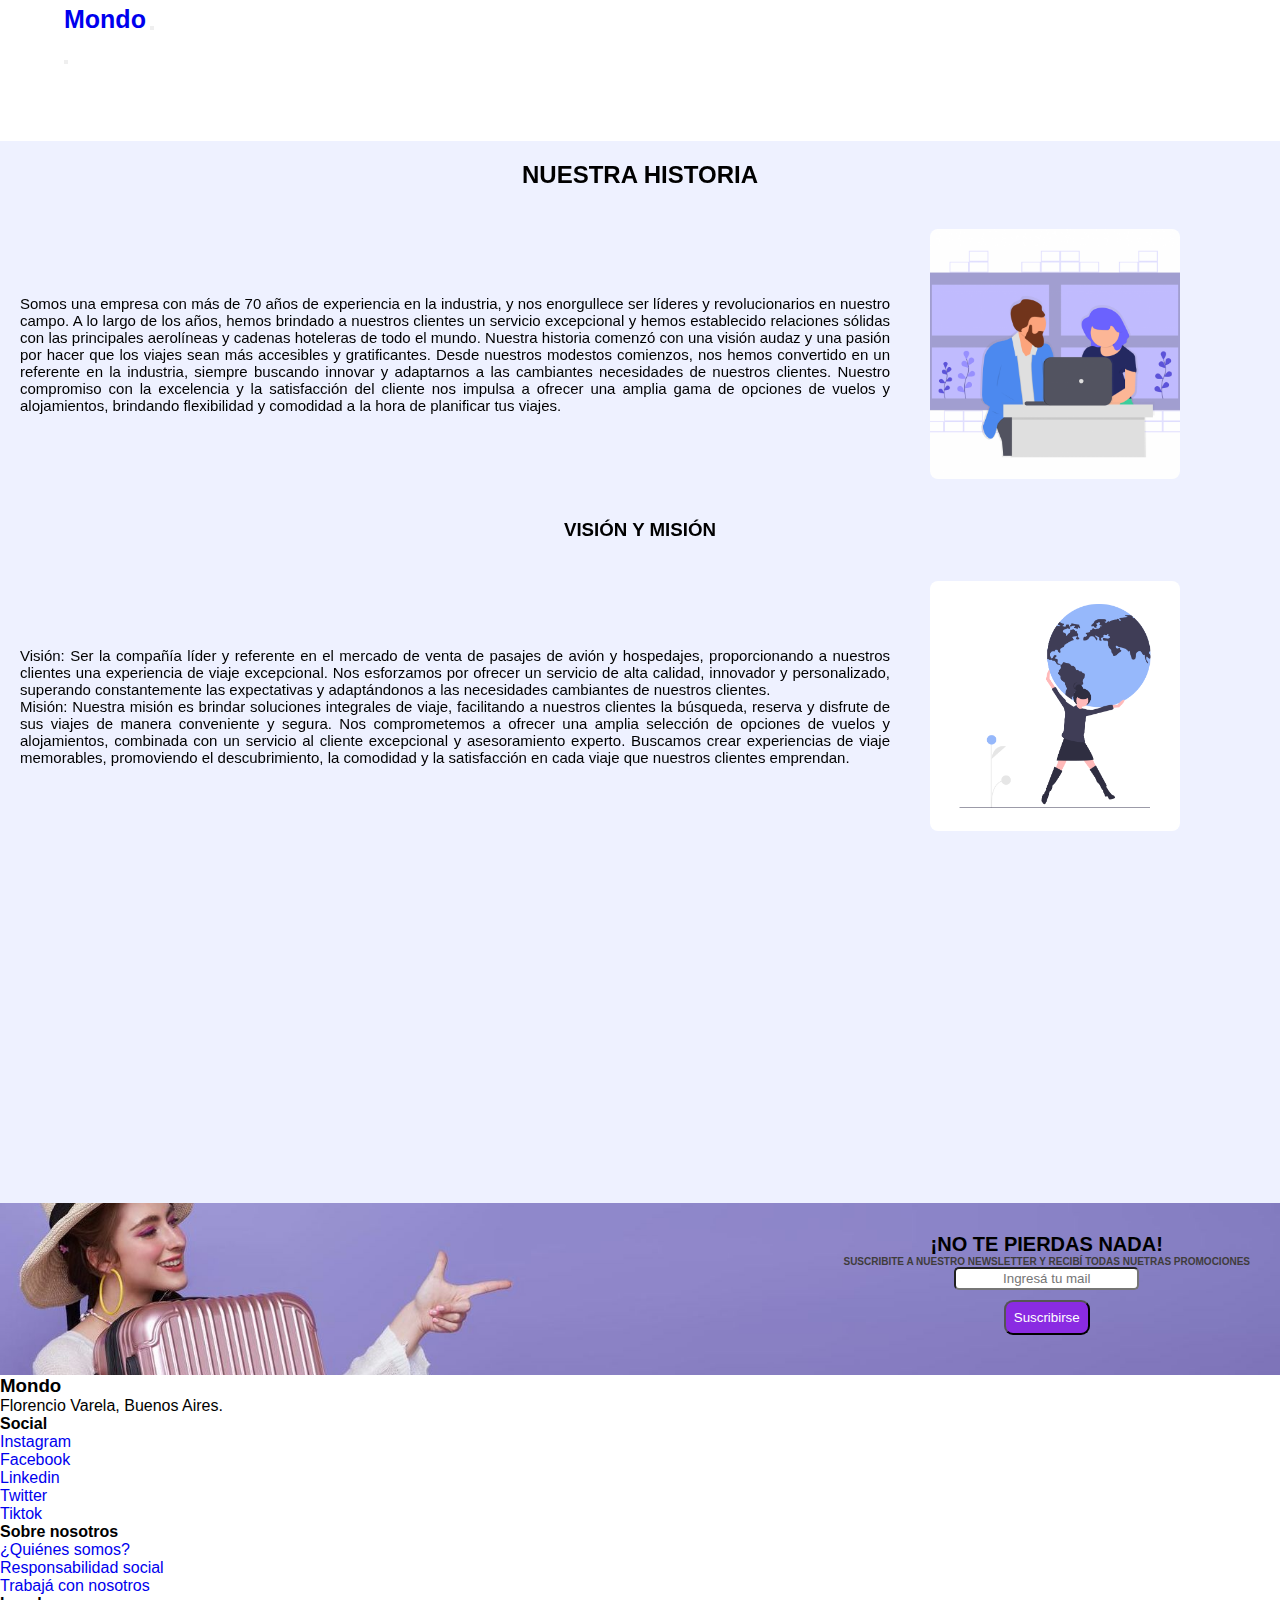
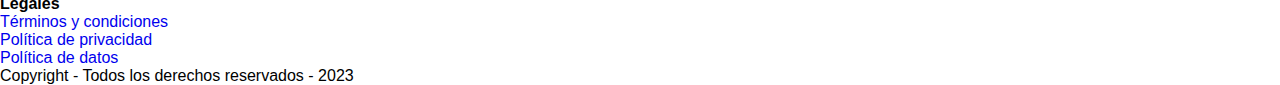
<file: pages/Nosotros.html>
<!DOCTYPE html>
<html lang="en">
<head>
    <meta charset="UTF-8">
    <meta http-equiv="X-UA-Compatible" content="IE=edge">
    <meta name="viewport" content="width=device-width, initial-scale=1.0">
    <!-- seo metatags-->
    <meta name="description" content="Descubre nuestra historia, misión y compromiso con la responsabilidad social empresarial. Somos una empresa apasionada por el crecimiento sostenible, la innovación y el impacto positivo en nuestra comunidad. Conócenos y únete a nuestra visión de excelencia y ética empresarial." >
    <meta name="keywords" content="acerca de nosotros, historia, misión, visión, responsabilidad social empresarial, empresa, valores, compromiso, transparencia, sostenibilidad, impacto social, comunidad, crecimiento, desarrollo, colaboración, ética, innovación, liderazgo, equipo, pasión, servicio, confianza, excelencia, compromiso social, empoderamiento, responsabilidad corporativa">
    <link
      href="https://cdn.jsdelivr.net/npm/bootstrap@5.3.0-alpha3/dist/css/bootstrap.min.css"
      rel="stylesheet"
      integrity="sha384-KK94CHFLLe+nY2dmCWGMq91rCGa5gtU4mk92HdvYe+M/SXH301p5ILy+dN9+nJOZ"
      crossorigin="anonymous"/>
    <link rel="Shortcut icon" href="../assets/avi.avif" />
    <link href="https://unpkg.com/aos@2.3.1/dist/aos.css" rel="stylesheet">
    <link rel="Stylesheet" href="../css/style.css"/>
    <title>Acerca de nosotros</title>
</head>
<body>
    <header>
        <nav class="navbar bg-personalizado fixed-top navbar bg-dark navbar-expand-md"  data-bs-theme="dark" >
          <div class="container-fluid">
            <a class="navbar-brand" href="../index.html">Mondo</a>
            <button class="navbar-toggler" type="button" data-bs-toggle="offcanvas" data-bs-target="#offcanvasNavbar" aria-controls="offcanvasNavbar" aria-label="Toggle navigation">
              <span class="navbar-toggler-icon"></span>
            </button>
            <div class="offcanvas offcanvas-end" tabindex="-1" id="offcanvasNavbar" aria-labelledby="offcanvasNavbarLabel">
              <div class="offcanvas-header">
                <div class="offcanvas-title" id="offcanvasNavbarLabel">Menú de navegación</div>
                <button type="button" class="btn-close" data-bs-dismiss="offcanvas" aria-label="Close"></button>
              </div>
              <div class="offcanvas-body">
                <ul class="navbar-nav justify-content-end flex-grow-1 pe-3">
                  <li class="nav-item">
                    <a class="nav-link active" aria-current="page" href="../index.html">Inicio</a>
                  </li>
                  <li class="nav-item">
                    <a class="nav-link" href="promociones.html">Promociones</a>
                  </li>
                  <li class="nav-item">
                    <a class="nav-link" href="hospedaje.html">Hospedajes</a>
                  </li>
                  <li class="nav-item">
                    <a class="nav-link" href="Nosotros.html">Acerca de nosotros</a>
                  </li>
                  <li class="nav-item">
                    <a class="nav-link" href="contactanos.html">Contactanos</a>
                  </li>
              </div>
            </div>
          </div>
        </nav>
      </header>
      <main>
        <div class="container-fluid justify-content-center flex-column mb-5">
        <h2 class="titulo_about_us" data-aos="fade-up" data-aos-duration="1500"> Nuestra historia </h2> 
        <div class="row Container_about_us">
            <div class="texto_about_us col-sm-12 col-xs-12 col-md-6 col-lg-6" data-aos="fade-up" data-aos-duration="1500">
              Somos una empresa con más de 70 años de experiencia en la industria, y nos enorgullece ser líderes y revolucionarios en nuestro campo. A lo largo de los años, hemos brindado a nuestros clientes un servicio excepcional y hemos establecido relaciones sólidas con las principales aerolíneas y cadenas hoteleras de todo el mundo. Nuestra historia comenzó con una visión audaz y una pasión por hacer que los viajes sean más accesibles y gratificantes. Desde nuestros modestos comienzos, nos hemos convertido en un referente en la industria, siempre buscando innovar y adaptarnos a las cambiantes necesidades de nuestros clientes.
              Nuestro compromiso con la excelencia y la satisfacción del cliente nos impulsa a ofrecer una amplia gama de opciones de vuelos y alojamientos, brindando flexibilidad y comodidad a la hora de planificar tus viajes. 
            </div>
            <img class="img_historia col-sm-12 col-xs-12 col-md-6 col-lg-6" data-aos="fade-up" data-aos-duration="1500" src="../assets/Historia-empresa.jpg" alt="imagen de una mesa y varias personas trabajando al rededor">
          </div>
          <h3 class="titulo_about_us" data-aos="fade-up" data-aos-duration="1500">Visión y Misión</h3>
          <div class="row Container_about_us">
            <div class="texto_about_us col-sm-12 col-xs-12 col-md-6 col-lg-6" data-aos="fade-up" data-aos-duration="1500">Visión: Ser la compañía líder y referente en el mercado de venta de pasajes de avión y hospedajes, proporcionando a nuestros clientes una experiencia de viaje excepcional. Nos esforzamos por ofrecer un servicio de alta calidad, innovador y personalizado, superando constantemente las expectativas y adaptándonos a las necesidades cambiantes de nuestros clientes.
              <br>

            Misión: Nuestra misión es brindar soluciones integrales de viaje, facilitando a nuestros clientes la búsqueda, reserva y disfrute de sus viajes de manera conveniente y segura. Nos comprometemos a ofrecer una amplia selección de opciones de vuelos y alojamientos, combinada con un servicio al cliente excepcional y asesoramiento experto. Buscamos crear experiencias de viaje memorables, promoviendo el descubrimiento, la comodidad y la satisfacción en cada viaje que nuestros clientes emprendan.
            </div>
            <img class="img_historia col-sm-12 col-xs-12 col-md-6 col-lg-6" src="../assets/mision.png" alt="imagen de una mesa y varias personas trabajando al rededor" data-aos="fade-up" data-aos-duration="1500">
          </div>

          <h3 class="titulo_about_us" data-aos="fade-up" data-aos-duration="1500">Resposabilidad Social Empresarial</h3>

          <div class="row Container_about_us" data-aos="fade-up" data-aos-duration="1500">
            <div class="texto_about_us col-sm-12 col-xs-12 col-md-6 col-lg-6">Como parte de nuestra responsabilidad social empresarial, nos comprometemos a promover prácticas sostenibles y éticas en todas nuestras operaciones. Trabajamos en estrecha colaboración con nuestras aerolíneas y cadenas hoteleras asociadas para reducir nuestra huella ambiental y fomentar la conservación. Además, apoyamos iniciativas comunitarias locales, contribuyendo al desarrollo social y económico de las comunidades en las que operamos. Nos esforzamos por ser un empleador responsable, promoviendo la diversidad y la igualdad de oportunidades en nuestro equipo. Nuestro objetivo es marcar una diferencia positiva tanto en la industria de los viajes como en las comunidades que servimos.
            </div>
            <img class="img_historia col-sm-12 col-xs-12 col-md-6 col-lg-6" src="../assets/rse.png" alt="imagen de una mesa y varias personas trabajando al rededor" data-aos="fade-up" data-aos-duration="1500">
          </div>
        </div>
        <div class="container_newsletter">        
          <form class="form_newsletter">
            <div class="container_newsletter_centro">
              <h3>¡No te pierdas nada!</h3>
              <p> Suscribite a nuestro newsletter y recibí todas nuetras promociones</p>
              <input class="form-control" type="email" name="" value="" placeholder="Ingresá tu mail" >
              <button class="boton_news" type="button" name="button"> Suscribirse </button> 
            </div>
          </form>
        </div>
      </main>
      <footer>
        <div class="container-fluid">
          <div class="row p-4 bg-secondary text-white ">
              <div class="col-xs-12 col-md-6 col-lg-3">
                <h3 class="titulo-footer">Mondo</h3>  
                <p class="titulo-footer">Florencio Varela, Buenos Aires.</p>
              </div>
            <div class="col-xs-12 col-md-6 col-lg-3">
              <h4 class="titulo-footer">Social</h4>
              <div class="mb-2">
                <a class="text-white text-decoration-none" href="https://www.instagram.com/almundo_ar/">Instagram</a>
              </div>
              <div class="mb-2">
                <a class="text-white text-decoration-none" href="https://www.facebook.com/almundo.argentina">Facebook</a>
              </div>
              <div class="mb-2">
                <a class=" text-white text-decoration-none" href="https://www.linkedin.com/company/almundo-cvc/">Linkedin</a>
              </div>
              <div class="mb-2">
                <a class="text-white text-decoration-none" href="https://twitter.com/almundo_ar">Twitter</a>
              </div>
              <div class="mb-2">
                <a class="text-white text-decoration-none" href="https://www.tiktok.com/@almundo_ar">Tiktok</a>  
              </div>
            </div>
            <div class="col-xs-12 col-md-6 col-lg-3">
              <h4 class="">Sobre nosotros</h4> 
              <div class="mb-2">
                <a class="text-white text-decoration-none" href="#">¿Quiénes somos?</a>  
              </div> 
              <div class="mb-2">
                <a class="text-white text-decoration-none" href="#">Responsabilidad social</a>  
              </div> 
              <div class="mb-2">
                <a class="text-white text-decoration-none" href="#">Trabajá con nosotros</a>  
              </div> 
            </div>
            <div class="text-white col-xs-12 col-md-6 col-lg-3">
              <h4 class="">Legales</h4>  
              <div class="mb-2">
                <a class="text-white text-decoration-none" href="#">Términos y condiciones</a>  
              </div> 
              <div class="mb-2">
                <a class="text-white text-decoration-none" href="#">Política de privacidad</a>  
              </div> 
              <div class="mb-2">
                <a class="text-white text-decoration-none" href="#">Política de datos</a>  
              </div> 
            </div>
            <div class="col-xs-12 pt-3" >
              <p class="text-white text-center">Copyright - Todos los derechos reservados - 2023</p>
            </div>
          </div>
        </div>
      </footer>
      <!-- script de bootstrap-->
      <script
        src="https://cdn.jsdelivr.net/npm/bootstrap@5.3.0-alpha3/dist/js/bootstrap.bundle.min.js"
        integrity="sha384-ENjdO4Dr2bkBIFxQpeoTz1HIcje39Wm4jDKdf19U8gI4ddQ3GYNS7NTKfAdVQSZe"
        crossorigin="anonymous">
    </script>
    <script src="https://unpkg.com/aos@2.3.1/dist/aos.js"></script>
    <script>
      AOS.init();
    </script>
</body>
</html>
</file>
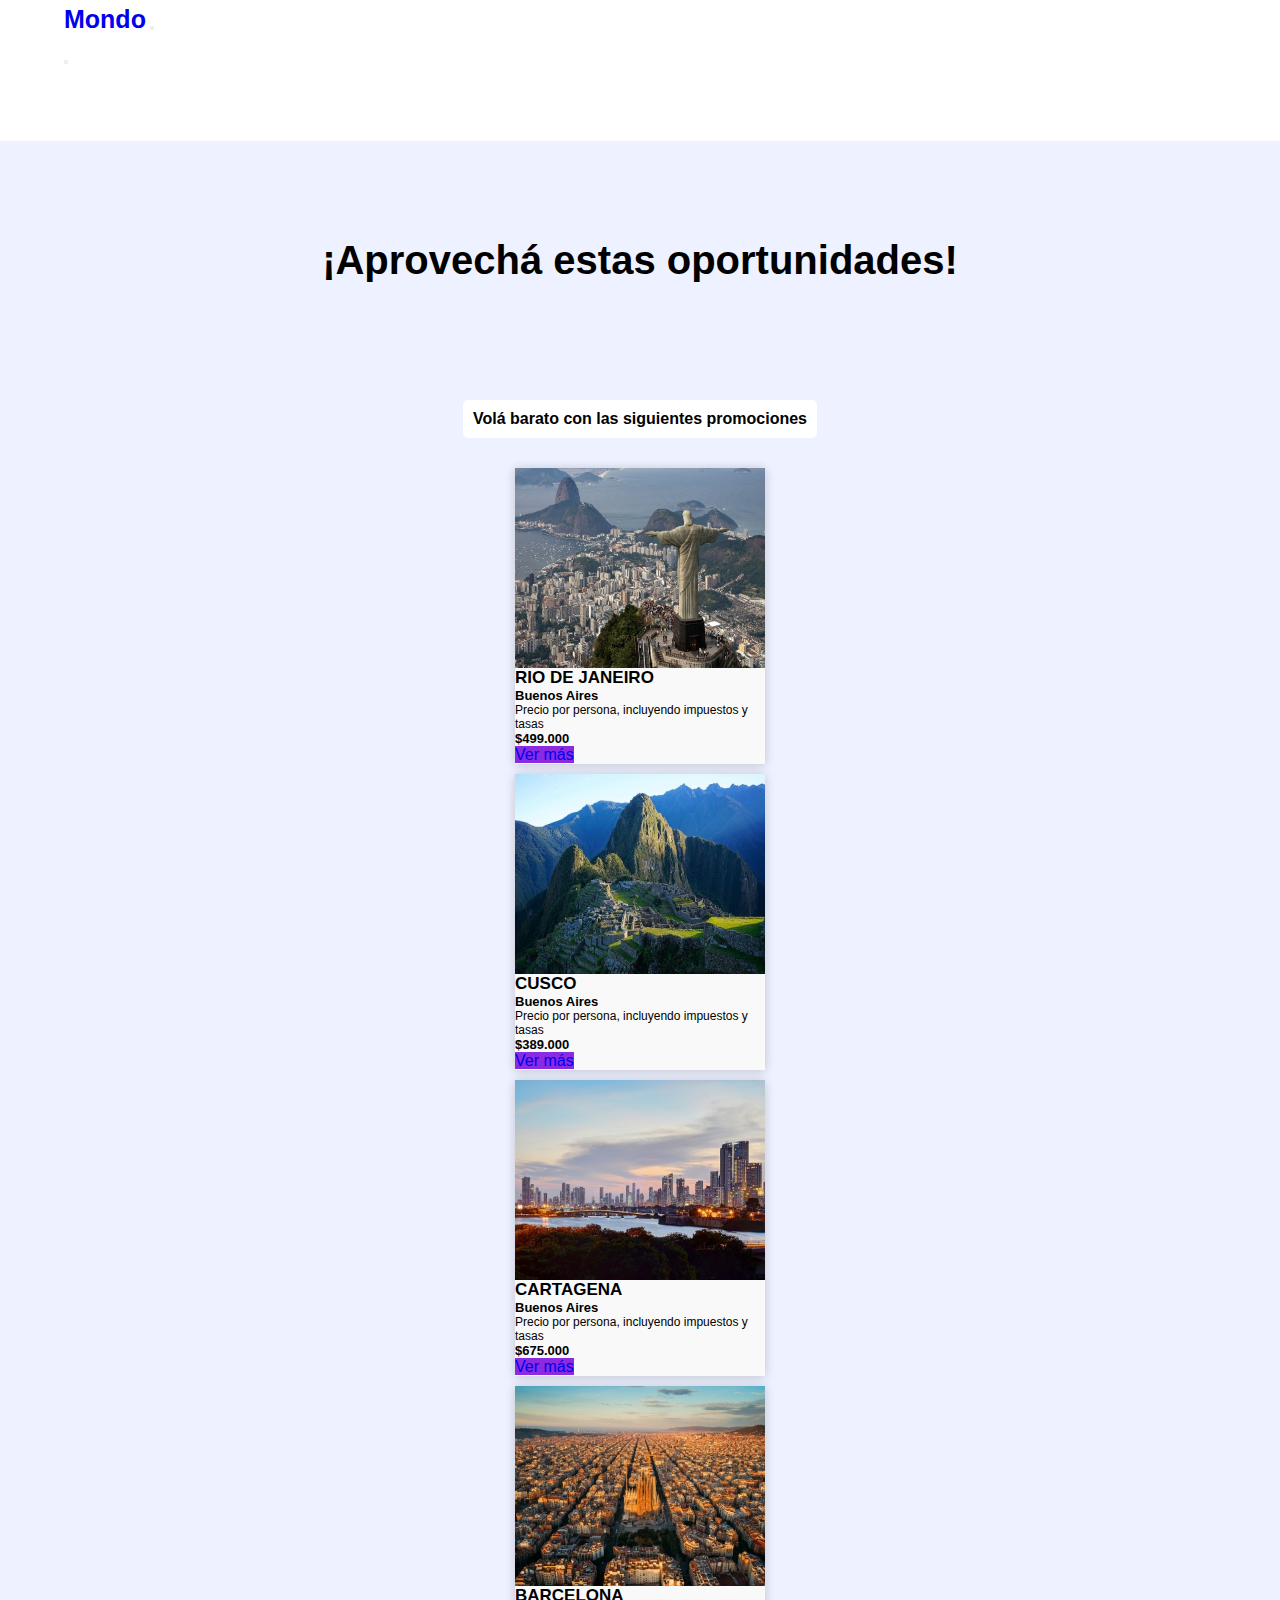
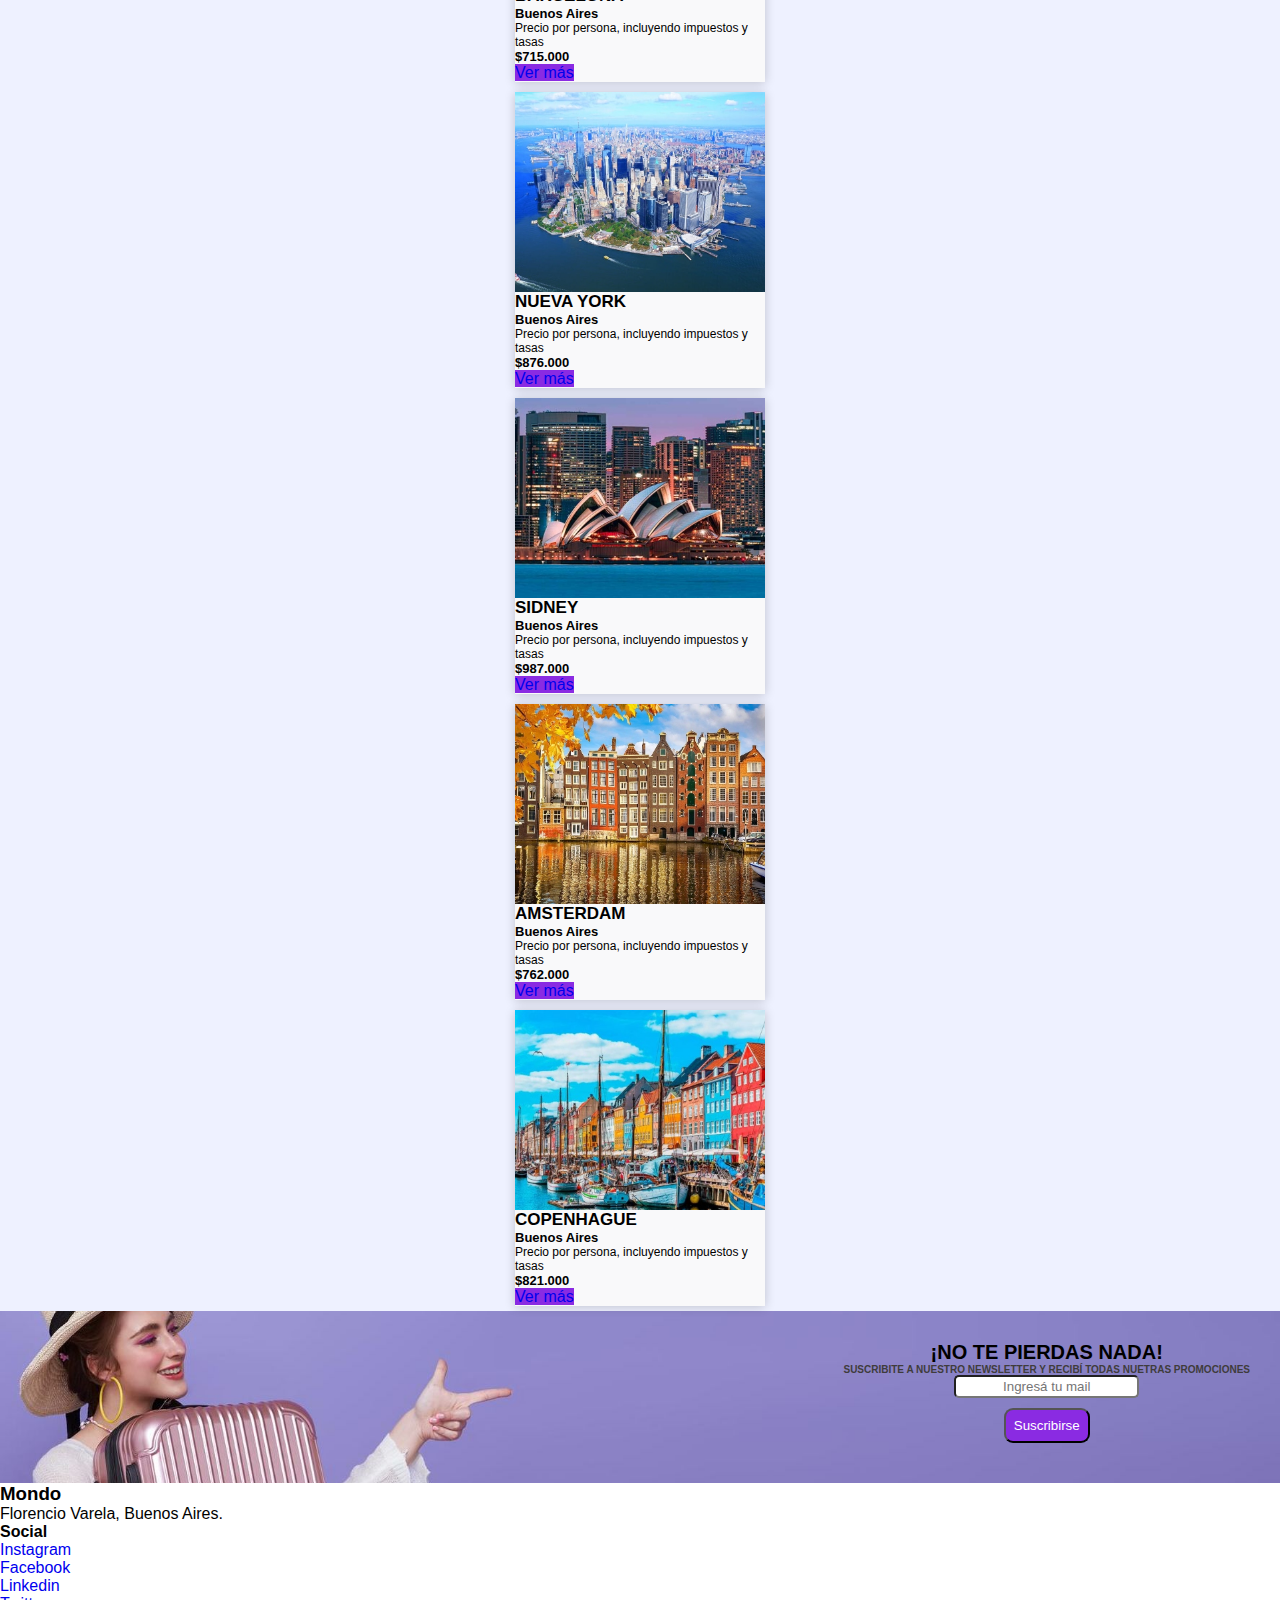
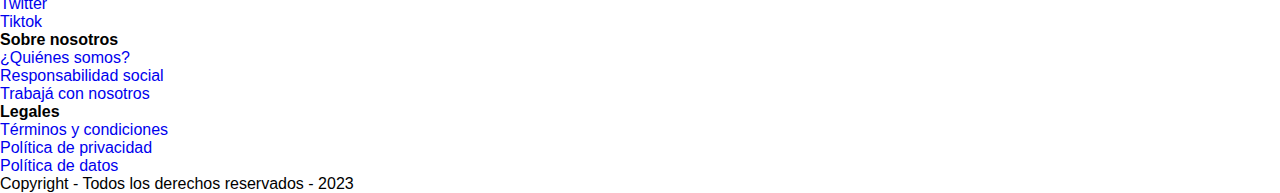
<file: pages/promociones.html>
<!DOCTYPE html>
<html lang="en">
<head>
    <meta charset="UTF-8">
    <meta http-equiv="X-UA-Compatible" content="IE=edge">
    <meta name="viewport" content="width=device-width, initial-scale=1.0">
    <!-- seo metatags-->
    <meta name="description" content="Descubre pasajes de avión en oferta en nuestra página web. Encuentra vuelos internacionales a precios increíbles y ahorra en tus viajes." >
    <meta name="keywords" content="ofertas, viajes, avión, baratos, descuentos, promociones, vuelos, boletos, ahorro, económicos, rebajas, chollos, tarifas, especiales, low-cost, gangas, descuentos, ahorra, precios, oportunidades, aerolineas, destinos, reservas">
    <link
    href="https://cdn.jsdelivr.net/npm/bootstrap@5.3.0-alpha3/dist/css/bootstrap.min.css"
    rel="stylesheet"
    integrity="sha384-KK94CHFLLe+nY2dmCWGMq91rCGa5gtU4mk92HdvYe+M/SXH301p5ILy+dN9+nJOZ"
    crossorigin="anonymous"/>
  <link rel="Shortcut icon" href="../assets/avi.avif" />
  <link rel="Stylesheet" href="../css/style.css" />
    <title>Promociones</title>
</head>
<body>
      <header>
        <nav class="navbar fixed-top bg-dark navbar-expand-md"  data-bs-theme="dark" >
          <div class="container-fluid">
            <a class="navbar-brand" href="../index.html">Mondo</a>
            <button class="navbar-toggler" type="button" data-bs-toggle="offcanvas" data-bs-target="#offcanvasNavbar" aria-controls="offcanvasNavbar" aria-label="Toggle navigation">
              <span class="navbar-toggler-icon"></span>
            </button>
            <div class="offcanvas offcanvas-end" tabindex="-1" id="offcanvasNavbar" aria-labelledby="offcanvasNavbarLabel">
              <div class="offcanvas-header">
                <div class="offcanvas-title" id="offcanvasNavbarLabel">Menú de navegación</div>
                <button type="button" class="btn-close" data-bs-dismiss="offcanvas" aria-label="Close"></button>
              </div>
              <div class="offcanvas-body">
                <ul class="navbar-nav justify-content-end flex-grow-1 pe-3">
                  <li class="nav-item">
                    <a class="nav-link active" aria-current="page" href="../index.html">Inicio</a>
                  </li>
                  <li class="nav-item">
                    <a class="nav-link" href="promociones.html">Promociones</a>
                  </li>
                  <li class="nav-item">
                    <a class="nav-link" href="hospedaje.html">Hospedajes</a>
                  </li>
                  <li class="nav-item">
                    <a class="nav-link" href="Nosotros.html">Acerca de nosotros</a>
                  </li>
                  <li class="nav-item">
                    <a class="nav-link" href="contactanos.html">Contactanos</a>
                  </li>
              </div>
            </div>
          </div>
        </nav>
      </header>
    
      <main>
        <div class="titulo_principal container-fluid">
          <h2>¡Aprovechá estas oportunidades!</h2>
        </div>
        <div class="sub_titulo_pagina_principal container-fluid">
          <p>Volá barato con las siguientes promociones </p>
        </div>
        <div class="contenedor_principal ">
          <div class="row container-fluid " >
            <div class="contenedor_tarjetas col-lg-3 col-md-4 col-sm-6 col-xs-12 ">  
                <div class="card">
                  <img src="../assets/img1-400.jpg"  alt="imagen de cristo redentor en rio de janeiro" />
                  <div class="card-body">
                    <h3 class="card-title">Rio de Janeiro</h3>
                    <h3 class="card-ciudad-origen">Buenos Aires</h3>
                    <p class="card-text">
                      Precio por persona, incluyendo impuestos y tasas</p>
                    <p class="card-precio"> $499.000</p>
                    <a href="../pages/promociones.html" class="btn btn-primary">Ver más</a>
                  </div>
                </div>
            </div>
            <div class="contenedor_tarjetas col-lg-3 col-md-4 col-sm-6 col-xs-12 ">
                <div class="card" >
                  <img src="../assets/img2-400.jpg"  alt="imagen de machu pichu" />
                  <div class="card-body">
                    <h3 class="card-title">Cusco</h3>
                    <h3 class="card-ciudad-origen">Buenos Aires</h3>
                    <p class="card-text">
                      Precio por persona, incluyendo impuestos y tasas
                    </p>
                    <p class="card-precio"> $389.000</p>
                    <a href="../pages/promociones.html" class="btn btn-primary">Ver más</a>
                  </div>
                </div>
            </div>
            <div class="contenedor_tarjetas col-lg-3 col-md-4 col-sm-6 col-xs-12">
                <div class="card">
                  <img src="../assets/img3-400.jpg"  alt="imagen playa de cartagena" />
                  <div class="card-body">
                    <h3 class="card-title">Cartagena</h3>
                    <h3 class="card-ciudad-origen">Buenos Aires</h3>
                    <p class="card-text">
                      Precio por persona, incluyendo impuestos y tasas
                    </p>
                    <p class="card-precio"> $675.000</p>
                    </p>
                    <a href="./pages/promociones.html" class="btn btn-primary">Ver más</a>
                  </div>
                </div>
            </div>
            <div class="contenedor_tarjetas col-lg-3 col-md-4 col-sm-6 col-xs-12 ">
                <div class="card">
                  <img src="../assets/img4-400.jpg"  alt="imagen sagrada familia en barcelona" />
                  <div class="card-body">
                    <h3 class="card-title">Barcelona</h3>
                    <h3 class="card-ciudad-origen">Buenos Aires</h3>
                    <p class="card-text">
                      Precio por persona, incluyendo impuestos y tasas
                    </p>
                    <p class="card-precio"> $715.000</p>
                    <a href="../pages/promociones.html" class="btn btn-primary">Ver más</a>
                  </div>
                </div>
              </div>
              <div class="contenedor_tarjetas col-lg-3 col-md-4 col-sm-6 col-xs-12 ">
                  <div class="card">
                    <img src="../assets/img5-400.jpg"  alt="imagen desde alto de la ciudad de nueva york" />
                    <div class="card-body">
                      <h3 class="card-title">Nueva York</h3>
                      <h3 class="card-ciudad-origen">Buenos Aires</h3>
                      <p class="card-text">
                        Precio por persona, incluyendo impuestos y tasas
                      </p>
                      <p class="card-precio"> $876.000</p>
                      <a href="../pages/promociones.html" class="btn btn-primary">Ver más</a>
                    </div>
                  </div>
              </div>
              <div class="contenedor_tarjetas col-lg-3 col-md-4 col-sm-6 col-xs-12 ">
                <div class="card">
                  <img src="../assets/img6-400.jpg"  alt="Imagen ciudad de Sidney" />
                  <div class="card-body">
                    <h3 class="card-title">Sidney</h3>
                    <h3 class="card-ciudad-origen">Buenos Aires</h3>
                    <p class="card-text">
                      Precio por persona, incluyendo impuestos y tasas
                    </p>
                    <p class="card-precio"> $987.000</p>
                    <a href="./pages/promociones.html" class="btn btn-primary">Ver más</a>
                  </div>
                </div>
              </div>
            <div class="contenedor_tarjetas col-lg-3 col-md-4 col-sm-6 col-xs-12 ">
              <div class="card">
                <img src="../assets/img7-400.jpg"  alt="imagen sagrada familia en barcelona" />
                <div class="card-body">
                  <h3 class="card-title">Amsterdam</h3>
                  <h3 class="card-ciudad-origen">Buenos Aires</h3>
                  <p class="card-text">
                    Precio por persona, incluyendo impuestos y tasas
                  </p>
                  <p class="card-precio"> $762.000</p>
                  <a href="../pages/promociones.html" class="btn btn-primary">Ver más</a>
                </div>
              </div>
            </div>
            <div class="contenedor_tarjetas col-lg-3 col-md-4 col-sm-6 col-xs-12 ">
              <div class="card">
                  <img src="../assets/img8-400.jpg"  alt="imagen sagrada familia en barcelona" />
                <div class="card-body">
                  <h3 class="card-title">Copenhague</h3>
                  <h3 class="card-ciudad-origen">Buenos Aires</h3>
                 <p class="card-text">
                  Precio por persona, incluyendo impuestos y tasas
                  </p>
                  <p class="card-precio"> $821.000</p>
                  <a href="../pages/promociones.html" class="btn btn-primary">Ver más</a>
               </div>
              </div>
            </div>
          </div>
        </div>
        <div class="container_newsletter ">        
          <form class="form_newsletter">
            <div class="container_newsletter_centro">
              <h3>¡No te pierdas nada!</h3>
              <p> Suscribite a nuestro newsletter y recibí todas nuetras promociones</p>
              <input class="form-control" type="email" name="" value="" placeholder="Ingresá tu mail" >
              <button class="boton_news" type="button" name="button"> Suscribirse </button> 
            </div>
          </form>
      </div>
      </main>
      <footer>
        <div class="container-fluid">
          <div class="row p-4 bg-secondary text-white ">
            <div class="col-xs-12 col-md-6 col-lg-3">
              <h3 class="titulo-footer">Mondo</h3>  
              <p class="titulo-footer">Florencio Varela, Buenos Aires.</p>
            </div>
          <div class="col-xs-12 col-md-6 col-lg-3">
            <h4 class="titulo-footer">Social</h4>
            <div class="mb-2">
              <a class="text-white text-decoration-none" href="https://www.instagram.com/almundo_ar/">Instagram</a>
            </div>
            <div class="mb-2">
              <a class="text-white text-decoration-none" href="https://www.facebook.com/almundo.argentina">Facebook</a>
            </div>
            <div class="mb-2">
              <a class=" text-white text-decoration-none" href="https://www.linkedin.com/company/almundo-cvc/">Linkedin</a>
            </div>
            <div class="mb-2">
              <a class="text-white text-decoration-none" href="https://twitter.com/almundo_ar">Twitter</a>
            </div>
            <div class="mb-2">
              <a class="text-white text-decoration-none" href="https://www.tiktok.com/@almundo_ar">Tiktok</a>  
            </div>
          </div>
          <div class="col-xs-12 col-md-6 col-lg-3">
            <h4 class="">Sobre nosotros</h4> 
            <div class="mb-2">
              <a class="text-white text-decoration-none" href="#">¿Quiénes somos?</a>  
            </div> 
            <div class="mb-2">
              <a class="text-white text-decoration-none" href="#">Responsabilidad social</a>  
            </div> 
            <div class="mb-2">
              <a class="text-white text-decoration-none" href="#">Trabajá con nosotros</a>  
            </div> 
          </div>
          <div class="text-white col-xs-12 col-md-6 col-lg-3">
            <h4 class="">Legales</h4>  
            <div class="mb-2">
              <a class="text-white text-decoration-none" href="#">Términos y condiciones</a>  
            </div> 
            <div class="mb-2">
              <a class="text-white text-decoration-none" href="#">Política de privacidad</a>  
            </div> 
            <div class="mb-2">
              <a class="text-white text-decoration-none" href="#">Política de datos</a>  
            </div> 
          </div>
          <div class="col-xs-12 pt-3" >
            <p class="text-white text-center">Copyright - Todos los derechos reservados - 2023</p>
          </div>
        </div>
      </div>
      </footer>
      <!-- script de bootstrap-->
      <script
        src="https://cdn.jsdelivr.net/npm/bootstrap@5.3.0-alpha3/dist/js/bootstrap.bundle.min.js"
        integrity="sha384-ENjdO4Dr2bkBIFxQpeoTz1HIcje39Wm4jDKdf19U8gI4ddQ3GYNS7NTKfAdVQSZe"
        crossorigin="anonymous"
      ></script>
    
</body>
</html>
</file>
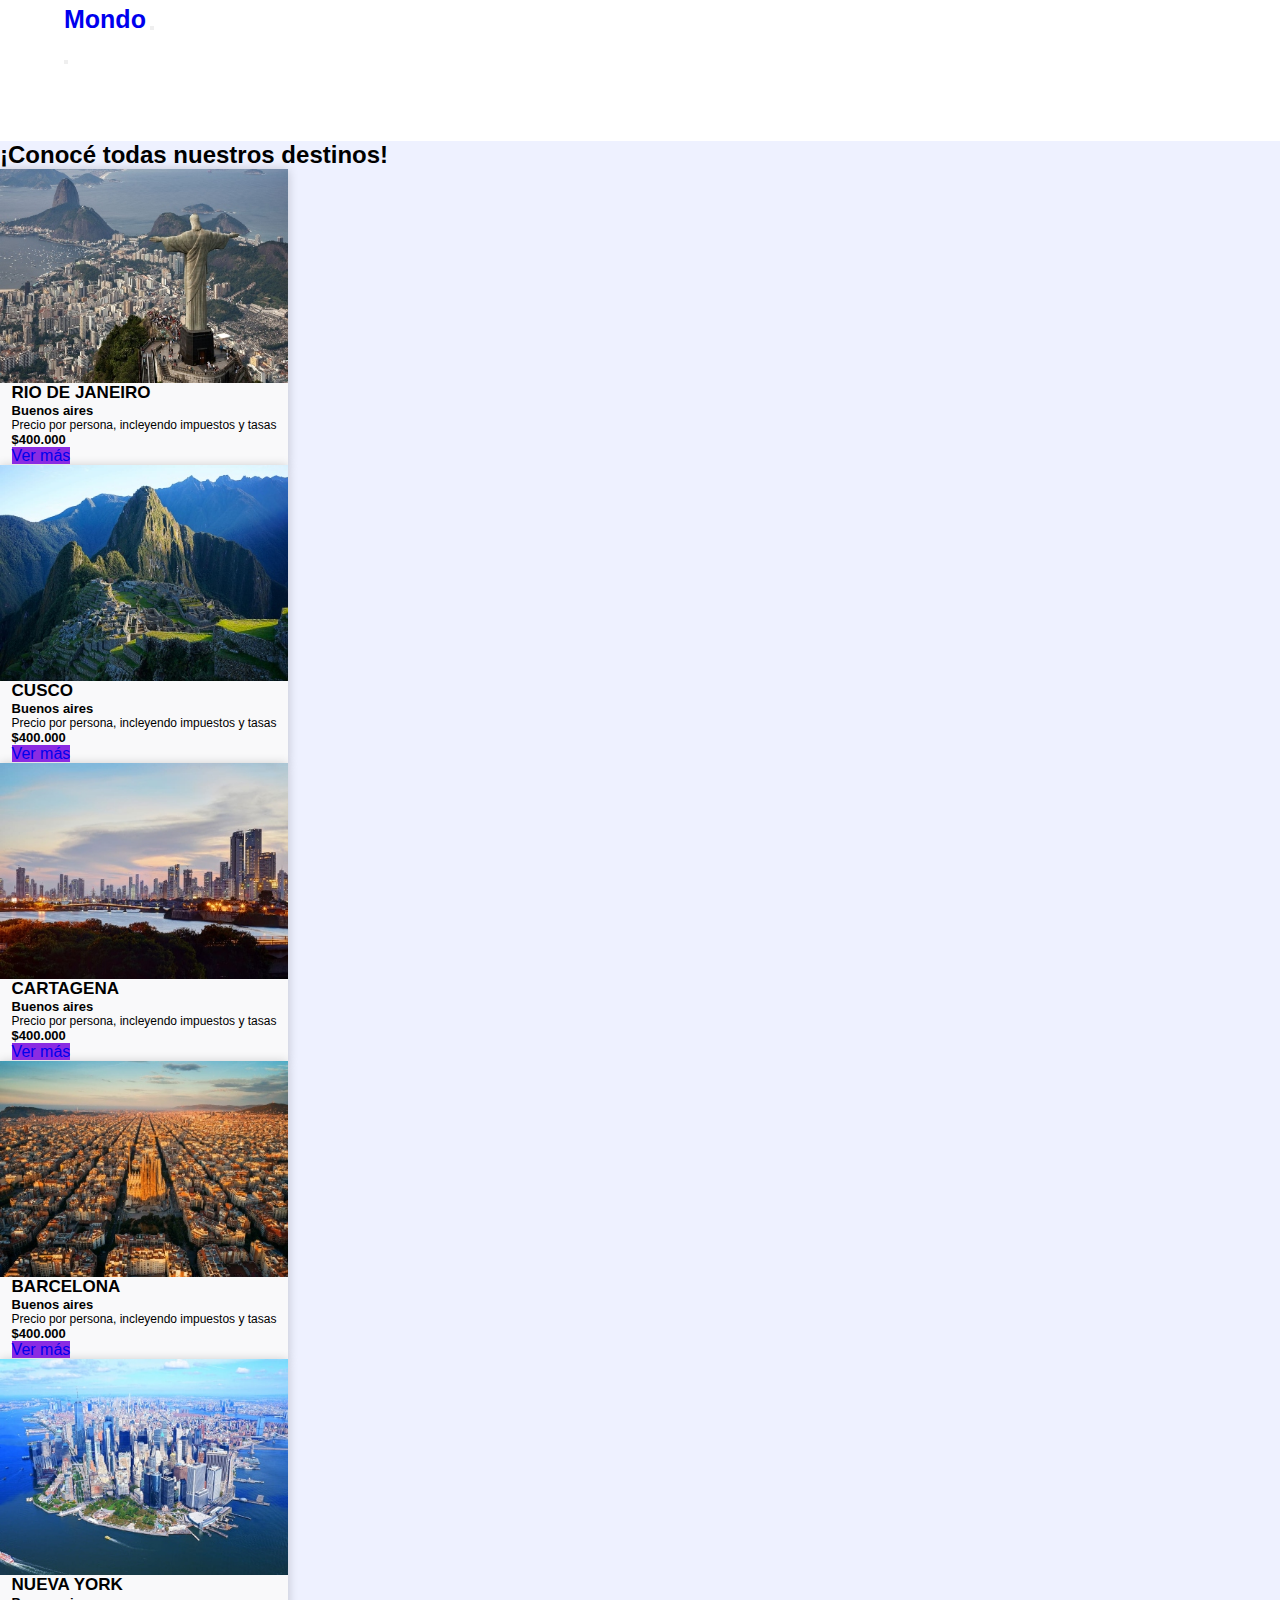
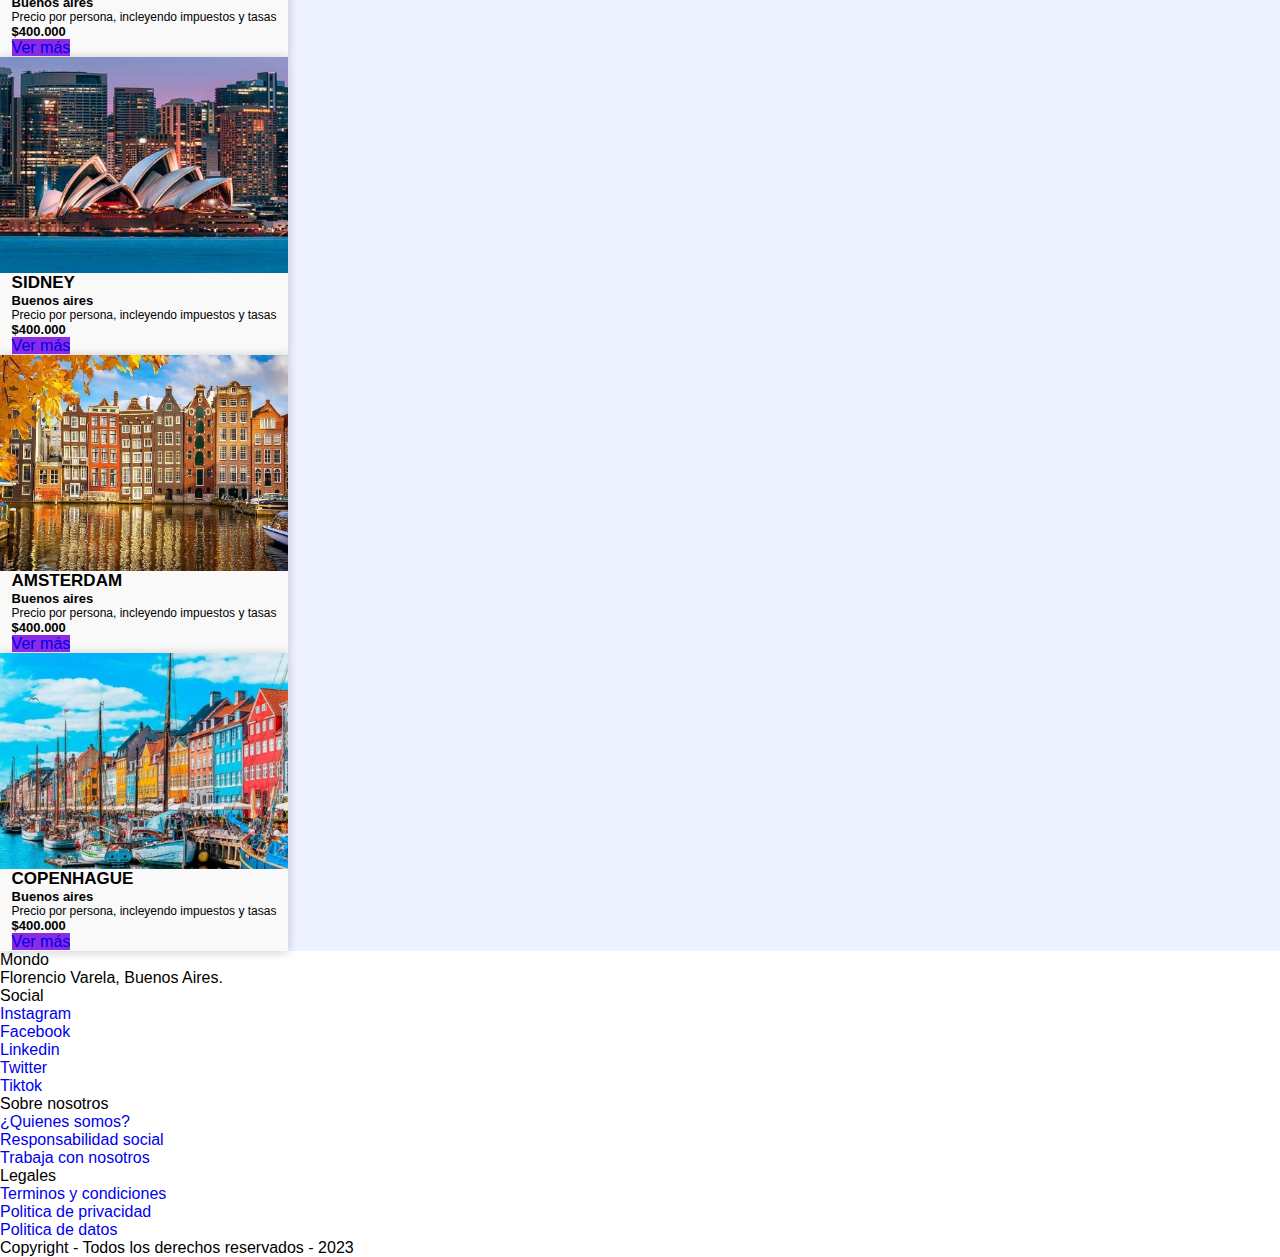
<file: pages/vuelos.html>
<!DOCTYPE html>
<html lang="en">
<head>
    <meta charset="UTF-8">
    <meta http-equiv="X-UA-Compatible" content="IE=edge">
    <meta name="viewport" content="width=device-width, initial-scale=1.0">
    <!-- seo metatags-->
    <meta name="description" content="Explora el mundo con nuestros pasajes de avión a destinos internacionales. Descubre una amplia selección de vuelos, elige tu próximo destino y reserva fácilmente." >
    <meta name="keywords" content="rio de janeiro, cartagena, amsterdam, machupichu, nueva york, sidney, copenhague, viajes, destinos, turismo, paquetes, vuelos, boletos, ofertas, vacaciones, experiencias, aventuras, reservas, agencia, agencia de viajes, escapadas, itinerarios, turismo internacional">
    <link
      href="https://cdn.jsdelivr.net/npm/bootstrap@5.3.0-alpha3/dist/css/bootstrap.min.css"
      rel="stylesheet"
      integrity="sha384-KK94CHFLLe+nY2dmCWGMq91rCGa5gtU4mk92HdvYe+M/SXH301p5ILy+dN9+nJOZ"
      crossorigin="anonymous"/>
    <link rel="Shortcut icon" href="../assets/avi.avif" />
    <link rel="Stylesheet" href="../css/style.css"/>
    <title>Vuelos</title>
</head>
<body>
    <header>
        <nav class="navbar bg-personalizado fixed-top navbar bg-dark navbar-expand-md"  data-bs-theme="dark" >
          <div class="container-fluid">
            <a class="navbar-brand" href="../index.html">Mondo</a>
            <button class="navbar-toggler" type="button" data-bs-toggle="offcanvas" data-bs-target="#offcanvasNavbar" aria-controls="offcanvasNavbar" aria-label="Toggle navigation">
              <span class="navbar-toggler-icon"></span>
            </button>
            <div class="offcanvas offcanvas-end" tabindex="-1" id="offcanvasNavbar" aria-labelledby="offcanvasNavbarLabel">
              <div class="offcanvas-header">
                <div class="offcanvas-title" id="offcanvasNavbarLabel">Menu de navegacion</div>
                <button type="button" class="btn-close" data-bs-dismiss="offcanvas" aria-label="Close"></button>
              </div>
              <div class="offcanvas-body">
                <ul class="navbar-nav justify-content-end flex-grow-1 pe-3">
                  <li class="nav-item">
                    <a class="nav-link active" aria-current="page" href="../index.html">Inicio</a>
                  </li>
                  <li class="nav-item">
                    <a class="nav-link" href="promociones.html">Promociones</a>
                  </li>
                  <li class="nav-item">
                    <a class="nav-link" href="vuelos.html">Vuelos</a>
                  </li>
                  <li class="nav-item">
                    <a class="nav-link" href="hospedaje.html">Hospedajes</a>
                  </li>
                  <li class="nav-item">
                    <a class="nav-link" href="contactanos.html">Contactanos</a>
                  </li>
              </div>
            </div>
          </div>
        </nav>
      </header>
      
      <main class="container-fluid" >
        <section>
            <h2 class="p-5 text-center">¡Conocé todas nuestros destinos!</h2>  
        </section>       
        <section class="container-fluid">
          <div class="container">
            <div class="row">
              <div class="col-lg-4 col-md-6 col-sm-12 p-1">
                <div class="card" style="width: 18rem">
                  <img src="../assets/img1-400.jpg"  alt="imagen de cristo redentor en rio de janeiro" />
                  <div class="card-body">
                    <h3 class="card-title">Rio de Janeiro</h3>
                    <h3 class="card-ciudad-origen">Buenos aires</h3>
                    <p class="card-text">
                      Precio por persona, incleyendo impuestos y tasas
                    </p>
                    <p class="card-precio"> $400.000</p>
                    <a href="#" class="btn btn-primary">Ver más</a>
                  </div>
                </div>
              </div>
              <div class="col-lg-4 col-md-6 col-sm-12 p-1">
                <div class="card" style="width: 18rem">
                  <img src="../assets/img2-400.jpg" class="card-img-top" alt="imagen de machu pichu" />
                  <div class="card-body">
                    <h3 class="card-title">Cusco</h3>
                    <h3 class="card-ciudad-origen">Buenos aires</h3>
                    <p class="card-text">
                      Precio por persona, incleyendo impuestos y tasas
                    </p>
                    <p class="card-precio"> $400.000</p>
                    <a href="#" class="btn btn-primary">Ver más</a>
                  </div>
                </div>
              </div>
              <div class="col-lg-4 col-md-6 col-sm-12 p-1">
                <div class="card" style="width: 18rem">
                  <img src="../assets/img3-400.jpg" class="card-img-top" alt="imagen playa de cartagena" />
                  <div class="card-body">
                    <h3 class="card-title">Cartagena</h3>
                    <h3 class="card-ciudad-origen">Buenos aires</h3>
                    <p class="card-text">
                      Precio por persona, incleyendo impuestos y tasas
                    </p>
                    <p class="card-precio"> $400.000</p>
                    </p>
                    <a href="#" class="btn btn-primary">Ver más</a>
                  </div>
                </div>
              </div>
              <div class="col-lg-4 col-md-6 col-sm-12 p-1">
                <div class="card" style="width: 18rem">
                  <img src="../assets/img4-400.jpg" class="card-img-top" alt="imagen sagrada familia en barcelona" />
                  <div class="card-body">
                    <h3 class="card-title">Barcelona</h3>
                    <h3 class="card-ciudad-origen">Buenos aires</h3>
                    <p class="card-text">
                      Precio por persona, incleyendo impuestos y tasas
                    </p>
                    <p class="card-precio"> $400.000</p>
                    <a href="#" class="btn btn-primary">Ver más</a>
                  </div>
                </div>
              </div>
              <div class="col-lg-4 col-md-6 col-sm-12 p-1">
                <div class="card" style="width: 18rem">
                  <img src="../assets/img5-400.jpg" class="card-img-top" alt="imagen de la ciudad de nueva york" />
                  <div class="card-body">
                    <h3 class="card-title">Nueva York</h3>
                    <h3 class="card-ciudad-origen">Buenos aires</h3>
                    <p class="card-text">
                      Precio por persona, incleyendo impuestos y tasas
                    </p>
                    <p class="card-precio"> $400.000</p>
                    <a href="#" class="btn btn-primary">Ver más</a>
                  </div>
                </div>
              </div>
              <div class="col-lg-4 col-md-6 col-sm-12 p-1">
                <div class="card" style="width: 18rem">
                  <img src="../assets/img6-400.jpg" class="card-img-top" alt="imagen de la ciudad de sidney" />
                  <div class="card-body">
                    <h3 class="card-title">Sidney</h3>
                    <h3 class="card-ciudad-origen">Buenos aires</h3>
                    <p class="card-text">
                      Precio por persona, incleyendo impuestos y tasas
                    </p>
                    <p class="card-precio"> $400.000</p>
                    <a href="#" class="btn btn-primary">Ver más</a>
                  </div>
                </div>
              </div>
              <div class="col-lg-4 col-md-6 col-sm-12 p-1">
                <div class="card" style="width: 18rem">
                  <img src="../assets/img7-400.jpg" class="card-img-top" alt="..." />
                  <div class="card-body">
                    <h3 class="card-title">Amsterdam</h3>
                    <h3 class="card-ciudad-origen">Buenos aires</h3>
                    <p class="card-text">
                      Precio por persona, incleyendo impuestos y tasas
                    </p>
                    <p class="card-precio"> $400.000</p>
                    <a href="#" class="btn btn-primary">Ver más</a>
                  </div>
                </div>
              </div>
              <div class="col-lg-4 col-md-6 col-sm-12 p-1">
                <div class="card" style="width: 18rem">
                  <img src="../assets/img8-400.jpg" class="card-img-top" alt="imagen de edificios de la ciudad de copenhague" />
                  <div class="card-body">
                    <h3 class="card-title">Copenhague </h3>
                    <h3 class="card-ciudad-origen">Buenos aires</h3>
                    <p class="card-text">
                      Precio por persona, incleyendo impuestos y tasas
                    </p>
                    <p class="card-precio"> $400.000</p>
                    <a href="#" class="btn btn-primary">Ver más</a>
                  </div>
                </div>
              </div>
            </div>
          </div>
        </section>
      </main>

      <footer>
        <div class="container-fluid">
          <div class="row p-4 bg-secondary text-white ">
            <div class="col-xs-12 col-md-6 col-lg-3">
              <p class="h3">Mondo</p>  
              <p class="h5">Florencio Varela, Buenos Aires.</p>
            </div>
            <div class="col-xs-12 col-md-6 col-lg-3">
              <p class="h5">Social</p>
              <div class="mb-2">
                <a class="text-white text-decoration-none" href="https://www.instagram.com/almundo_ar/">Instagram</a>
              </div>
              <div class="mb-2">
                <a class="text-white text-decoration-none" href="https://www.facebook.com/almundo.argentina">Facebook</a>
              </div>
              <div class="mb-2">
                  <a class="text-white text-decoration-none" href="https://www.linkedin.com/company/almundo-cvc/">Linkedin</a>
              </div>
              <div class="mb-2">
                  <a class="text-white text-decoration-none" href="https://twitter.com/almundo_ar">Twitter</a>
              </div>
              <div class="mb-2">
                <a class="text-white text-decoration-none" href="https://www.tiktok.com/@almundo_ar">Tiktok</a>  
              </div>
            </div>
            <div class="col-xs-12 col-md-6 col-lg-3">
              <p class="h5">Sobre nosotros</p> 
              <div class="mb-2">
                <a class="text-white text-decoration-none" href="#">¿Quienes somos?</a>  
              </div> 
              <div class="mb-2">
                <a class="text-white text-decoration-none" href="#">Responsabilidad social</a>  
              </div> 
              <div class="mb-2">
                <a class="text-white text-decoration-none" href="#">Trabaja con nosotros</a>  
              </div> 
            </div>
            <div class="col-xs-12 col-md-6 col-lg-3">
              <p class="h5">Legales</p>  
              <div class="mb-2">
                <a class="text-white text-decoration-none" href="#">Terminos y condiciones</a>  
              </div> 
              <div class="mb-2">
                <a class="text-white text-decoration-none" href="#">Politica de privacidad</a>  
              </div> 
              <div class="mb-2">
                <a class="text-white text-decoration-none" href="#">Politica de datos</a>  
              </div> 
            </div>
            <div class="col-xs-12 pt-3" >
              <p class="text-white text-center">Copyright - Todos los derechos reservados - 2023</p>
            </div>
          </div>
        </div>
      </footer>
      <!-- script de bootstrap-->
      <script
        src="https://cdn.jsdelivr.net/npm/bootstrap@5.3.0-alpha3/dist/js/bootstrap.bundle.min.js"
        integrity="sha384-ENjdO4Dr2bkBIFxQpeoTz1HIcje39Wm4jDKdf19U8gI4ddQ3GYNS7NTKfAdVQSZe"
        crossorigin="anonymous">
    </script>
</body>
</html>
</file>
<file: css/style.css>
* {
  margin: 0;
  padding: 0;
  text-decoration: none;
  font-family: "Montserrat", sans-serif;
}

main {
  margin: 0;
  padding: 0;
  background-color: #EEF1FF;
}

.navbar {
  display: flex;
  position: sticky;
  color: white;
  padding-top: 5px;
  padding-left: 5%;
  padding-right: 5%;
  padding-bottom: 5px;
  font-weight: bold;
  font-family: "Montserrat", sans-serif;
}
.navbar-brand {
  font-size: 25px;
  font-weight: bold;
}
.navbar-brand:hover {
  color: rgb(239, 208, 235);
}
.navbar .nav-item, .navbar .nav-link, .navbar .offcanvas-title {
  color: white;
  font-size: 12px;
  font-weight: bold;
}
.navbar .nav-item:hover, .navbar .nav-link:hover, .navbar .offcanvas-title:hover {
  color: rgb(239, 208, 235);
}

.legales {
  color: #191919;
}

.card {
  display: flex;
  align-items: center;
  flex-direction: column;
  box-shadow: 0px 1px 10px rgba(0, 0, 0, 0.2);
  cursor: default;
  background-color: rgba(250, 250, 250, 0.9058823529);
  width: 250px;
}
.card:hover {
  box-shadow: 2px 5px 15px rgba(0, 0, 0, 0.5);
  transition: all 0.5s ease;
  transform: translatey(-2%);
}
.card .btn-primary {
  background-color: blueviolet;
  border-color: blanchedalmond;
}
.card .btn-primary:hover {
  background-color: rgb(244, 51, 115);
}
.card img {
  cursor: pointer;
  -o-object-fit: cover;
     object-fit: cover;
  width: 100%;
}
.card .card-title {
  font-size: 17px;
  text-transform: uppercase;
  font-family: sans-serif;
  font-weight: bold;
  font-size: 17px;
  font-weight: bolder;
}
.card .card-ciudad-origen, .card .card-precio {
  font-size: 13px;
  font-weight: bolder;
}
.card .card-text {
  font-size: 12px;
}

.carrusel img {
  width: 100%;
  height: 70vh;
  -o-object-fit: cover;
     object-fit: cover;
  display: flex;
}
.carrusel p {
  font-family: "Montserrat", sans-serif;
  color: #fff;
  border-radius: 8px;
  font-size: 25px;
  font-weight: bold;
  background-color: blueviolet;
}

.contenedor_principal {
  background-color: #EEF1FF;
  display: flex;
  justify-content: center;
}
.contenedor_principal img {
  height: 200px;
}
.contenedor_principal .contenedor_tarjetas {
  display: flex;
  justify-content: center;
  padding: 5px;
}

.titulo_principal {
  background-color: #EEF1FF;
  background-size: cover;
  display: flex;
  justify-content: center;
  align-items: center;
  flex-direction: column;
  text-align: center;
  margin: 10;
  color: black;
  height: 21vh;
}
.titulo_principal h1 {
  font-family: "Montserrat", sans-serif;
  font-size: 35px;
  font-weight: bold;
  background-color: #EEF1FF;
  padding-top: 60px;
}
.titulo_principal p {
  font-size: 30px;
  font-style: oblique;
  font-family: "Montserrat", sans-serif;
  font-weight: lighter;
  display: flex;
  width: 90%;
  justify-content: center;
}

.sub_titulo_pagina_principal {
  display: flex;
  justify-content: center;
  align-items: center;
  background-color: #EEF1FF;
  margin-top: 20px;
}
.sub_titulo_pagina_principal p {
  background-color: #ffffff;
  border-radius: 5px;
  padding: 10px;
  margin: 25px;
  font-weight: bold;
}

.container_newsletter {
  background: url(../assets/bg-newsletter.jpg) no-repeat center;
  background-size: cover;
  background-position: left;
  display: flex;
  justify-content: center;
  align-items: center;
}
.container_newsletter p {
  font-size: 13px;
  font-weight: bold;
}

.form_newsletter {
  width: 100%;
  padding: 30px;
  display: flex;
  align-items: flex-end;
  flex-direction: column;
  text-align: center;
}
.form_newsletter .boton_news {
  background-color: blueviolet;
  color: #fff;
  border-radius: 9px;
  padding: 8px;
  margin: 10px;
}
.form_newsletter .boton_news:hover {
  background-color: rgb(251, 90, 93);
  transition: all 0.5s ease;
}

.container_newsletter_centro {
  display: flex;
  align-items: center;
  flex-direction: column;
}
.container_newsletter_centro h3 {
  text-transform: uppercase;
  font-size: 20px;
  font-weight: bold;
}
.container_newsletter_centro p {
  text-transform: uppercase;
  font-size: 10px;
  color: rgb(63, 60, 60);
}
.container_newsletter_centro input {
  border-radius: 5px;
  padding: 2px;
  text-align: center;
}

.titulo_principal h2 {
  font-family: "Montserrat", sans-serif;
  font-size: 40px;
  font-weight: bold;
}

.contenedor_principal {
  display: flex;
  justify-content: center;
  align-items: center;
}
.contenedor_principal .contenedor_tarjetas {
  display: flex;
  justify-content: center;
  padding: 5px;
}

.titulo_about_us {
  display: flex;
  justify-content: center;
  padding: 20px;
  text-transform: uppercase;
}

.Container_about_us {
  display: flex;
  justify-content: center;
  max-width: 1200px;
  align-items: center;
}
.Container_about_us .texto_about_us {
  display: flex;
  text-align: justify;
  margin: 20px;
  font-size: 15px;
  min-width: 100px;
}
.Container_about_us .img_historia {
  width: 250px;
  height: 250px;
  margin: 20px;
  -o-object-fit: cover;
     object-fit: cover;
  border-radius: 8px;
  background-color: #EEF1FF;
}

.titulo_principal {
  font-size: 35px;
  padding-top: 25px;
  margin-bottom: 20px;
}

.contenedor_principal_hospedaje {
  display: flex;
  flex-direction: column;
  justify-content: center;
  align-items: center;
  gap: 10px;
  background-color: #EEF1FF;
}
.contenedor_principal_hospedaje .imagen_hotel {
  width: 90%;
  height: 300px;
  padding: 10px;
  border-radius: 20px;
  -o-object-fit: cover;
     object-fit: cover;
}
.contenedor_principal_hospedaje .info_hotel {
  text-align: justify;
  justify-content: center;
  align-items: center;
  padding: 10px;
}
.contenedor_principal_hospedaje .info_hotel h3 {
  text-align: center;
}
.contenedor_principal_hospedaje .info_hotel .descripcion_hotel {
  width: 100%;
  padding: 10px;
}
.contenedor_principal_hospedaje .info_hotel .bonton_hospedaje {
  display: flex;
  width: 100%;
  justify-content: center;
  background-color: blueviolet;
  color: white;
  border-color: blanchedalmond;
}
.contenedor_principal_hospedaje .info_hotel .bonton_hospedaje:hover {
  background-color: rgb(244, 51, 115);
}

.contenedor_recomendaciones {
  display: flex;
  justify-content: center;
  margin: 10px 0px 10px;
}
.contenedor_recomendaciones .recomendaciones {
  flex-direction: column;
  width: 250px;
  margin: 10px;
  padding: 20px;
  background-color: white;
  border: 1px solid rgb(149, 148, 148);
  border-radius: 8px;
  box-shadow: 0.5px 0.5px 4px rgb(222, 165, 213);
}
.contenedor_recomendaciones .recomendaciones h3 {
  font-size: 15px;
}
.contenedor_recomendaciones .recomendaciones p {
  font-size: 10px;
  color: rgb(69, 69, 69);
}

.contenedor_main {
  display: flex;
  justify-content: center;
  flex-direction: column;
  background-color: #EEF1FF;
  overflow: hidden;
}
.contenedor_main .container_titulo {
  color: #191919;
  display: flex;
  justify-content: center;
  align-items: center;
  padding-top: 40px;
  padding-bottom: 40px;
}
.contenedor_main .container {
  margin: 10px;
  display: flex;
  justify-content: center;
}
.contenedor_main .titulo_principal_contacto {
  display: flex;
  justify-content: center;
  margin-top: 20px;
}
.contenedor_main .titulo_contacto {
  display: flex;
  justify-content: center;
}
.contenedor_main .titulo_contacto p {
  text-align: center;
}
.contenedor_main form label {
  font-weight: bold;
  display: flex;
  justify-content: center;
  text-align: center;
  padding: 5px;
  margin: 5px;
}
.contenedor_main .boton {
  background-color: blueviolet;
  border-color: blanchedalmond;
  color: #fff;
}
.contenedor_main .boton:hover {
  background-color: rgb(244, 51, 115);
}
.contenedor_main .container_boton {
  display: flex;
  justify-content: center;
  margin-bottom: 10px;
}
.contenedor_main .mapa {
  display: flex;
  justify-content: center;
  flex-direction: column;
  align-items: center;
}
.contenedor_main .mapa iframe {
  height: 400px;
  width: 100%;
  border-radius: 10px;
}
.contenedor_main .titulo_mapa {
  text-align: center;
  font-family: "Montserrat", sans-serif;
  font-size: 20px;
  padding: 20px;
  display: flex;
  justify-content: center;
}
.contenedor_main .titulo_mapa p {
  text-transform: uppercase;
  font-size: 25px;
}/*# sourceMappingURL=style.css.map */
</file>
